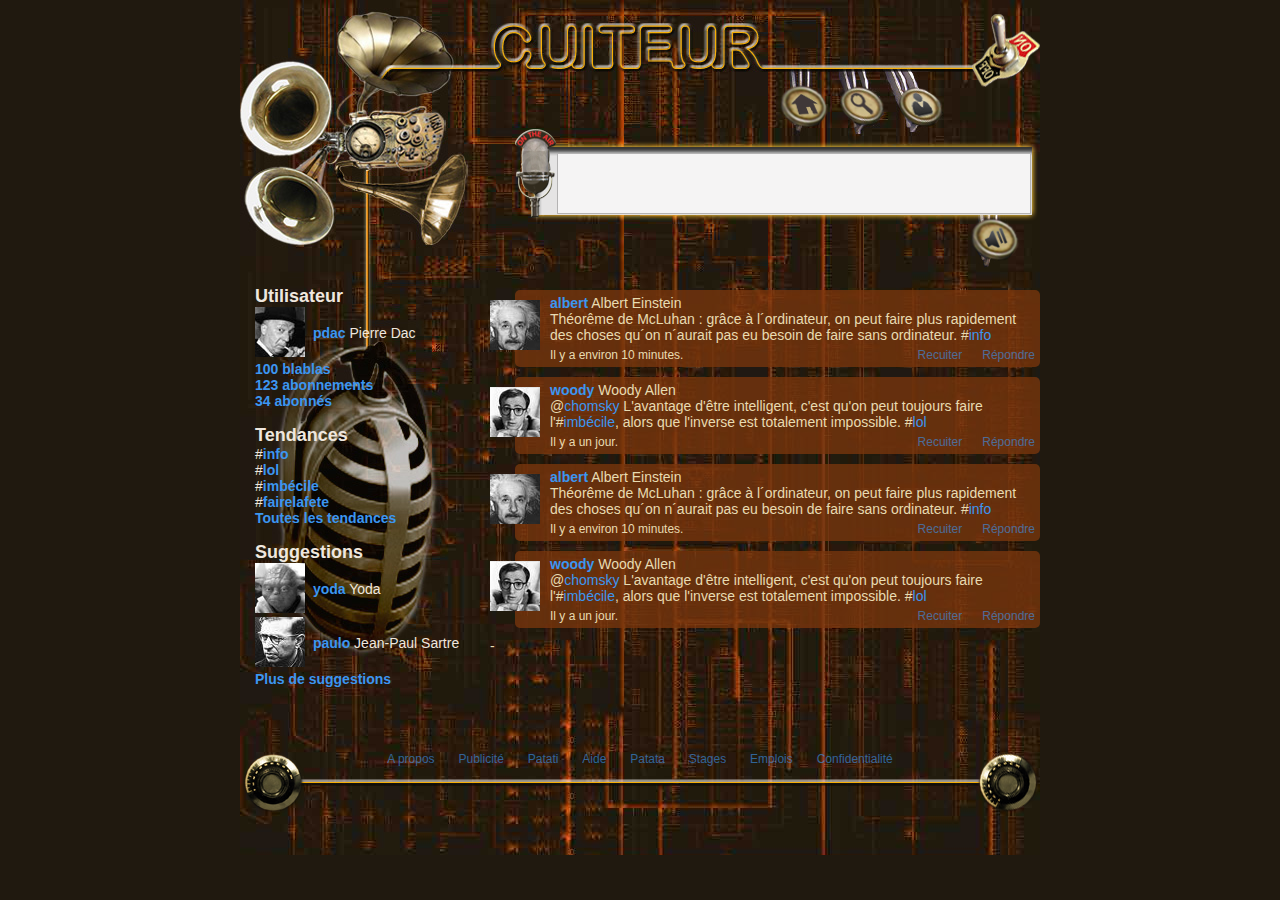
<file: html/cuiteur.html>
<!DOCTYPE html>
<html lang="fr">
<head>
    <meta charset="utf-8">
    <title>Cuiteur</title>
    <link rel="stylesheet" href="../styles/cuiteur.css" type="text/css">
    <link rel="shortcut icon" href="../images/favicon.ico" type="image/x-icon">
</head>

<body>
<div id="bcContenu">
    <header>
        <a href="./deconnexion.html" title="Se déconnecter de cuiteur"></a>
        <a href="../index.php" title="Ma page d'accueil"></a>
        <a href="../index.html" title="Rechercher des personnes à suivre"></a>
        <a href="../index.html" title="Modifier mes informations personnelles"></a> 

        <form action="../index.html" method="POST">
            <textarea name="txtMessage"></textarea>
            <input type="submit" name="btnPublier" value="" title="Publier mon message">
        </form>
    </header>
    
    <aside>
        <h3>Utilisateur</h3>
        <ul>
            <li>
                <img src="../images/pdac.jpg" alt="photo de l'utilisateur">
                <a href="../index.html" title="Voir mes infos">pdac</a> Pierre Dac
            </li>
            <li><a href="../index.html" title="Voir la liste de mes messages">100 blablas</a></li>
            <li><a href="../index.html" title="Voir les personnes que je suis">123 abonnements</a></li>
            <li><a href="../index.html" title="Voir les personnes qui me suivent">34 abonnés</a></li>                    
        </ul>
        <h3>Tendances</h3>
        <ul>
            <li>#<a href="../index.html" title="Voir les blablas contenant ce tag">info</a></li>
            <li>#<a href="../index.html" title="Voir les blablas contenant ce tag">lol</a></li>
            <li>#<a href="../index.html" title="Voir les blablas contenant ce tag">imbécile</a></li>
            <li>#<a href="../index.html" title="Voir les blablas contenant ce tag">fairelafete</a></li> 
            <li><a href="../index.html">Toutes les tendances</a><li>
        </ul>
        <h3>Suggestions</h3>            
        <ul>
            <li>
                <img src="../images/yoda.jpg" alt="photo de l'utilisateur">
                <a href="../index.html" title="Voir mes infos">yoda</a> Yoda
            </li>       
            <li>
                <img src="../images/paulo.jpg" alt="photo de l'utilisateur">
                <a href="../index.html" title="Voir mes infos">paulo</a> Jean-Paul Sartre
            </li>
            <li><a href="../index.html">Plus de suggestions</a></li>
        </ul>               
    </aside>
    <main>
        <ul>
                <li>
                    <img src="../images/albert.jpg" class="imgAuteur" alt="photo de l'auteur">
                    <a href="../index.html" title="Voir mes infos"><strong>albert</strong></a> Albert Einstein<br>
                    Théorême de McLuhan : grâce à l´ordinateur, on peut faire plus rapidement des choses qu´on n´aurait pas eu besoin de faire sans ordinateur. 
                    #<a href="../index.html" title="Voir les blablas contenant ce tag">info</a>
                    <p class="finMessage">Il y a environ 10 minutes. <a href="../index.html">Répondre</a> <a href="../index.html">Recuiter</a></p>                
                </li>
                <li>
                    <img src="../images/woody.jpg" class="imgAuteur" alt="photo de l'auteur">
                    <a href="../index.html" title="Voir mes infos"><strong>woody</strong></a> Woody Allen<br>
                    @<a href="../index.html" title="Voir mes infos">chomsky</a> L'avantage d'être intelligent, c'est qu'on peut toujours faire 
                    l'#<a href="../index.html" title="Voir les blablas contenant ce tag">imbécile</a>, alors que l'inverse est totalement impossible. 
                    #<a href="../index.html" title="Voir les blablas contenant ce tag">lol</a>
                    <p class="finMessage">Il y a un jour. <a href="../index.html">Répondre</a> <a href="../index.html">Recuiter</a></p>                
                </li>
                <li>
                    <img src="../images/albert.jpg" class="imgAuteur" alt="photo de l'auteur">
                    <a href="../index.html" title="Voir mes infos"><strong>albert</strong></a> Albert Einstein<br>
                    Théorême de McLuhan : grâce à l´ordinateur, on peut faire plus rapidement des choses qu´on n´aurait pas eu besoin de faire sans ordinateur. 
                    #<a href="../index.html" title="Voir les blablas contenant ce tag">info</a>
                    <p class="finMessage">Il y a environ 10 minutes. <a href="../index.html">Répondre</a> <a href="../index.html">Recuiter</a></p>                
                </li>
                <li>
                    <img src="../images/woody.jpg" class="imgAuteur" alt="photo de l'auteur">
                    <a href="../index.html" title="Voir mes infos"><strong>woody</strong></a> Woody Allen<br>
                    @<a href="../index.html" title="Voir mes infos">chomsky</a> L'avantage d'être intelligent, c'est qu'on peut toujours faire 
                    l'#<a href="../index.html" title="Voir les blablas contenant ce tag">imbécile</a>, alors que l'inverse est totalement impossible. 
                    #<a href="../index.html" title="Voir les blablas contenant ce tag">lol</a>
                    <p class="finMessage">Il y a un jour. <a href="../index.html">Répondre</a> <a href="../index.html">Recuiter</a></p>                
                </li>
                -
        </ul>
    </main>
    <footer>
        <a href="../index.html">A propos</a>
        <a href="../index.html">Publicité</a>
        <a href="../index.html">Patati</a>
        <a href="../index.html">Aide</a>
        <a href="../index.html">Patata</a>
        <a href="../index.html">Stages</a>
        <a href="../index.html">Emplois</a>
        <a href="../index.html">Confidentialité</a>
    </footer>
</div>             
</body>
</html>
</file>
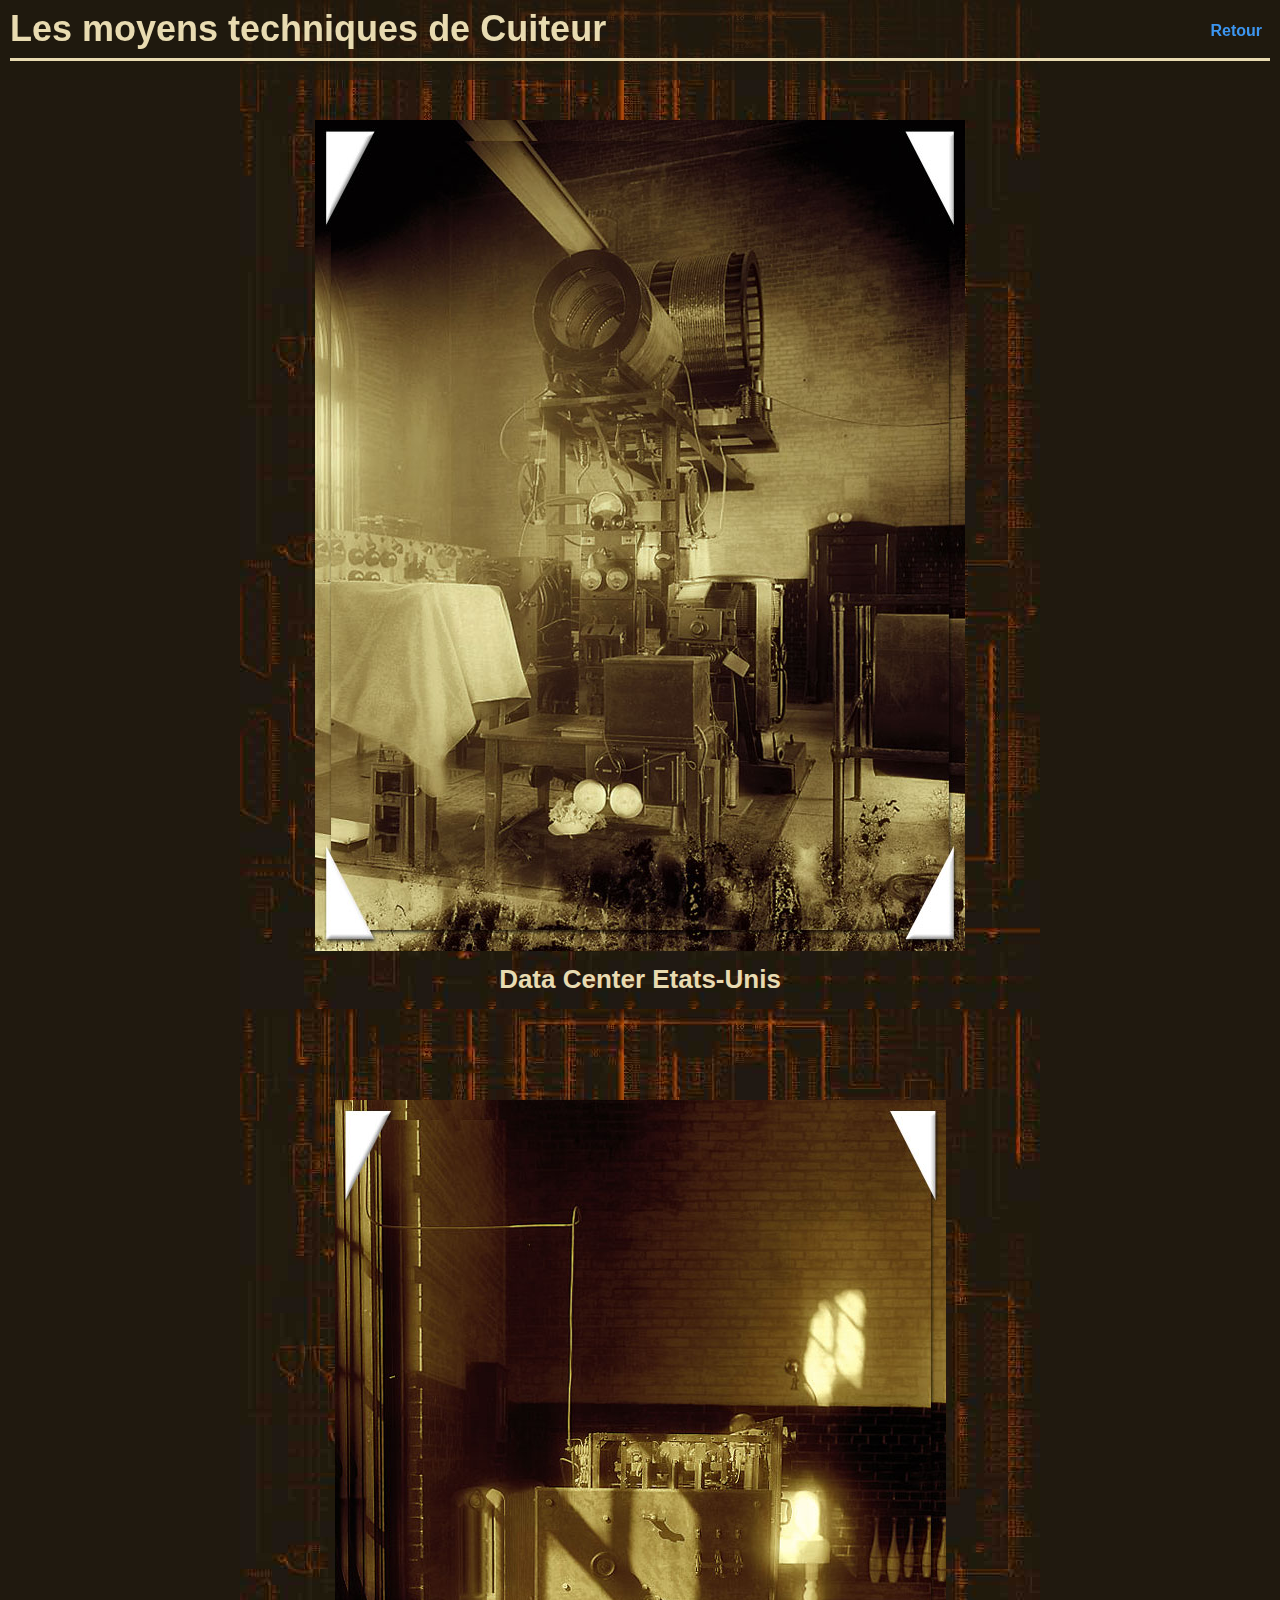
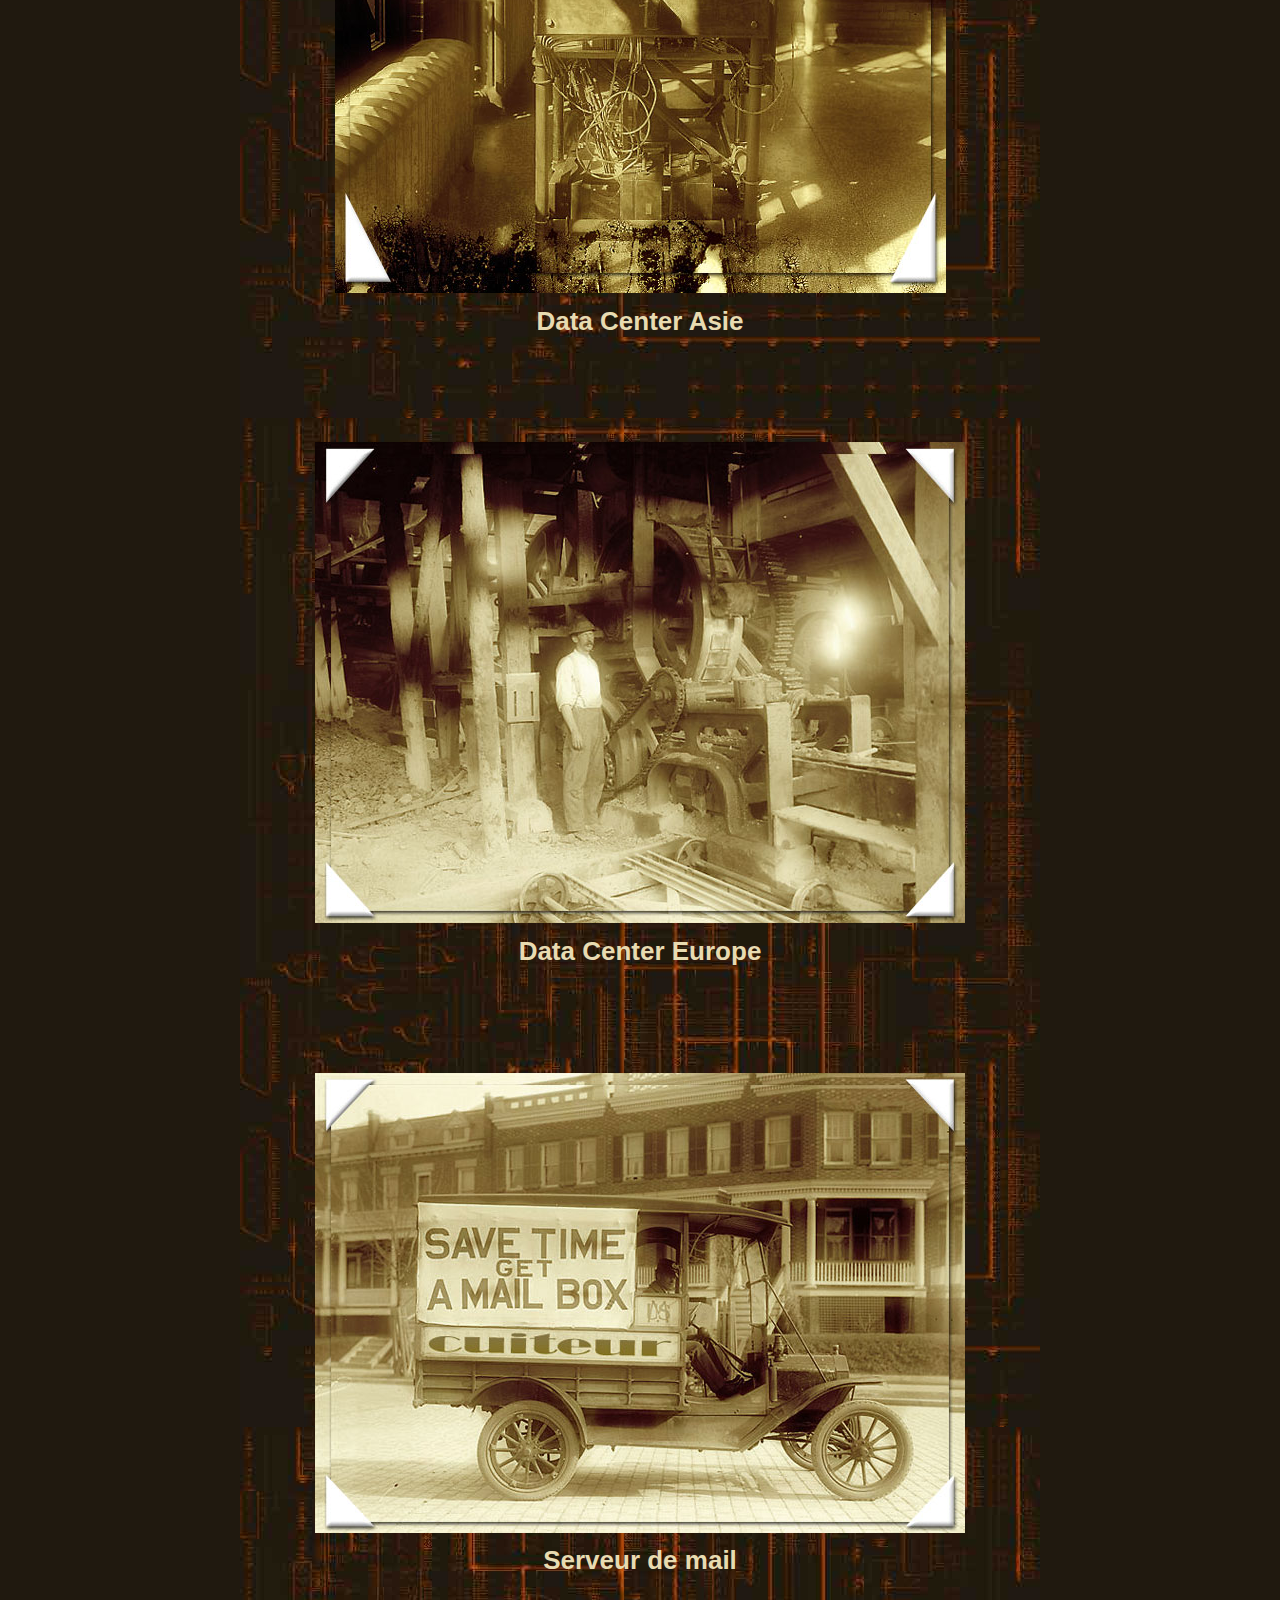
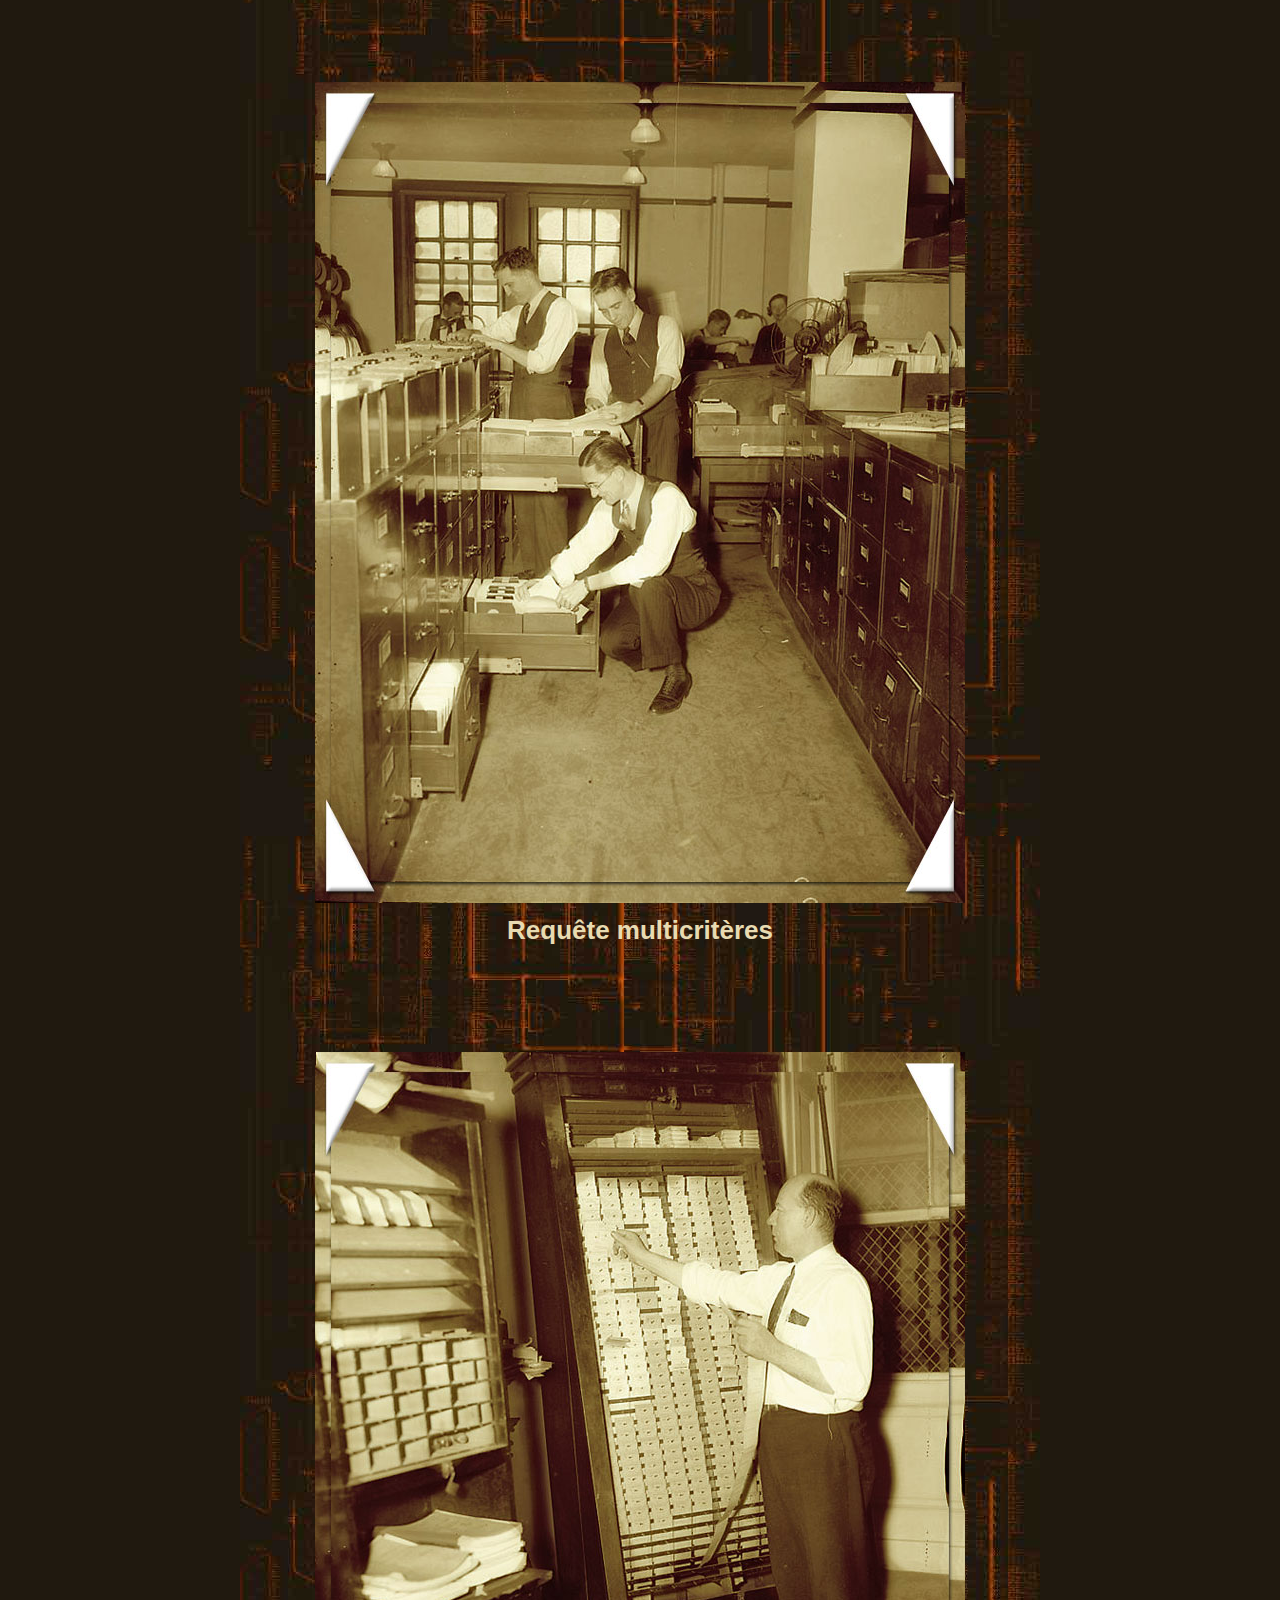
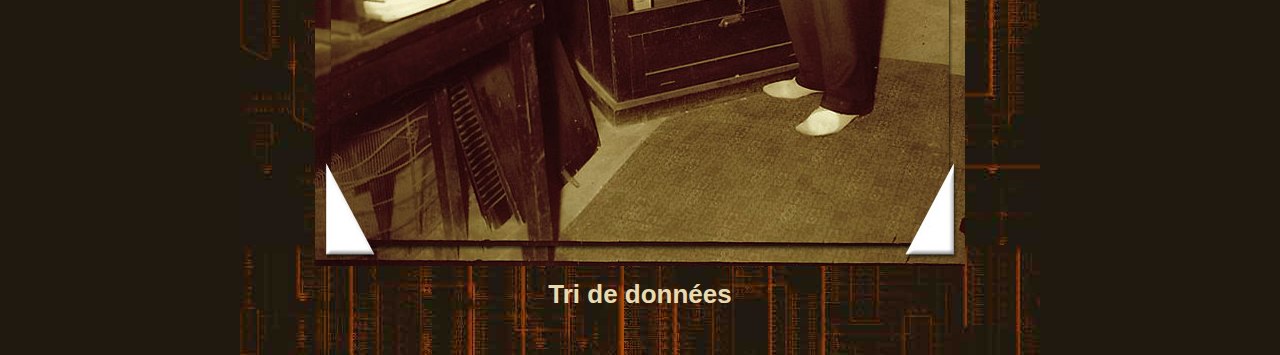
<file: html/moyens.html>
<!DOCTYPE html>
<html lang="fr">
<head>
    <meta charset="utf-8">
    <title>Cuiteur | Moyens techniques</title>
    <link rel="stylesheet" href="../styles/presentation.css" type="text/css">
    <link rel="shortcut icon" href="../images/favicon.ico" type="image/x-icon">
</head>

<body>
    <header>
        <a href="presentation.html#retour">Retour</a>
        <h1>Les moyens techniques de Cuiteur</h1>
    </header>

    <main class="moyens">
        <a id="serveur3"></a> 
        <img src="../images/photos/serveur3_grande.jpg" width="650" height="831" alt="Data Center">
        <h2>Data Center Etats-Unis</h2>

        <a id="serveur4"></a>
        <img src="../images/photos/serveur4_grande.jpg" width="611" height="793" alt="Data Center">
        <h2>Data Center Asie</h2>

        <a id="serveur2"></a>
        <img src="../images/photos/serveur2_grande.jpg" width="650" height="481" alt="Data Center">
        <h2>Data Center Europe</h2>

        <a id="mail"></a>
        <img src="../images/photos/mail_grande.jpg" width="650" height="460" alt="serveur de mail">
        <h2>Serveur de mail</h2>

        <a id="bd1"></a>
        <img src="../images/photos/bd1_grande.jpg" width="650" height="821" alt="base de données">
        <h2>Requête multicritères</h2>

        <a id="bd2"></a> 
        <img src="../images/photos/bd2_grande.jpg" width="650" height="814" alt="base de données">
        <h2>Tri de données</h2>

    </main>
</body>
</html>
</file>
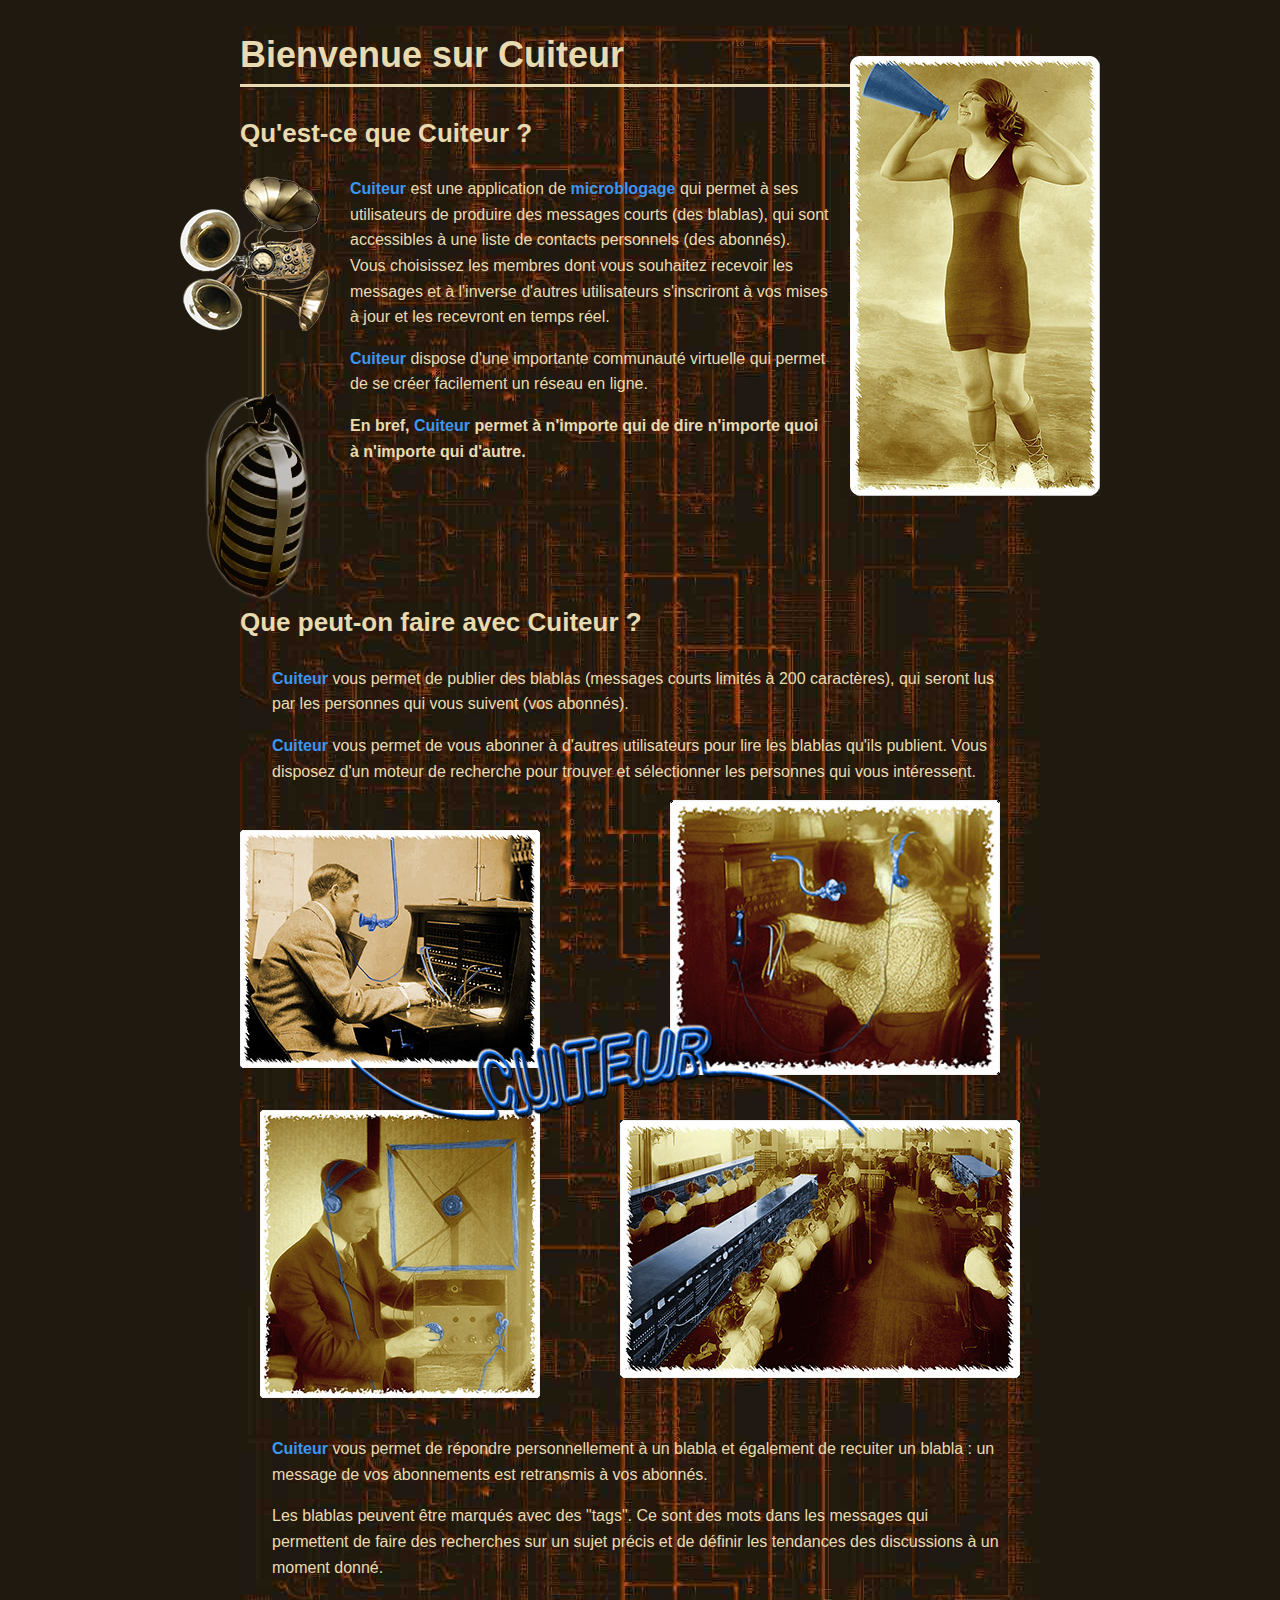
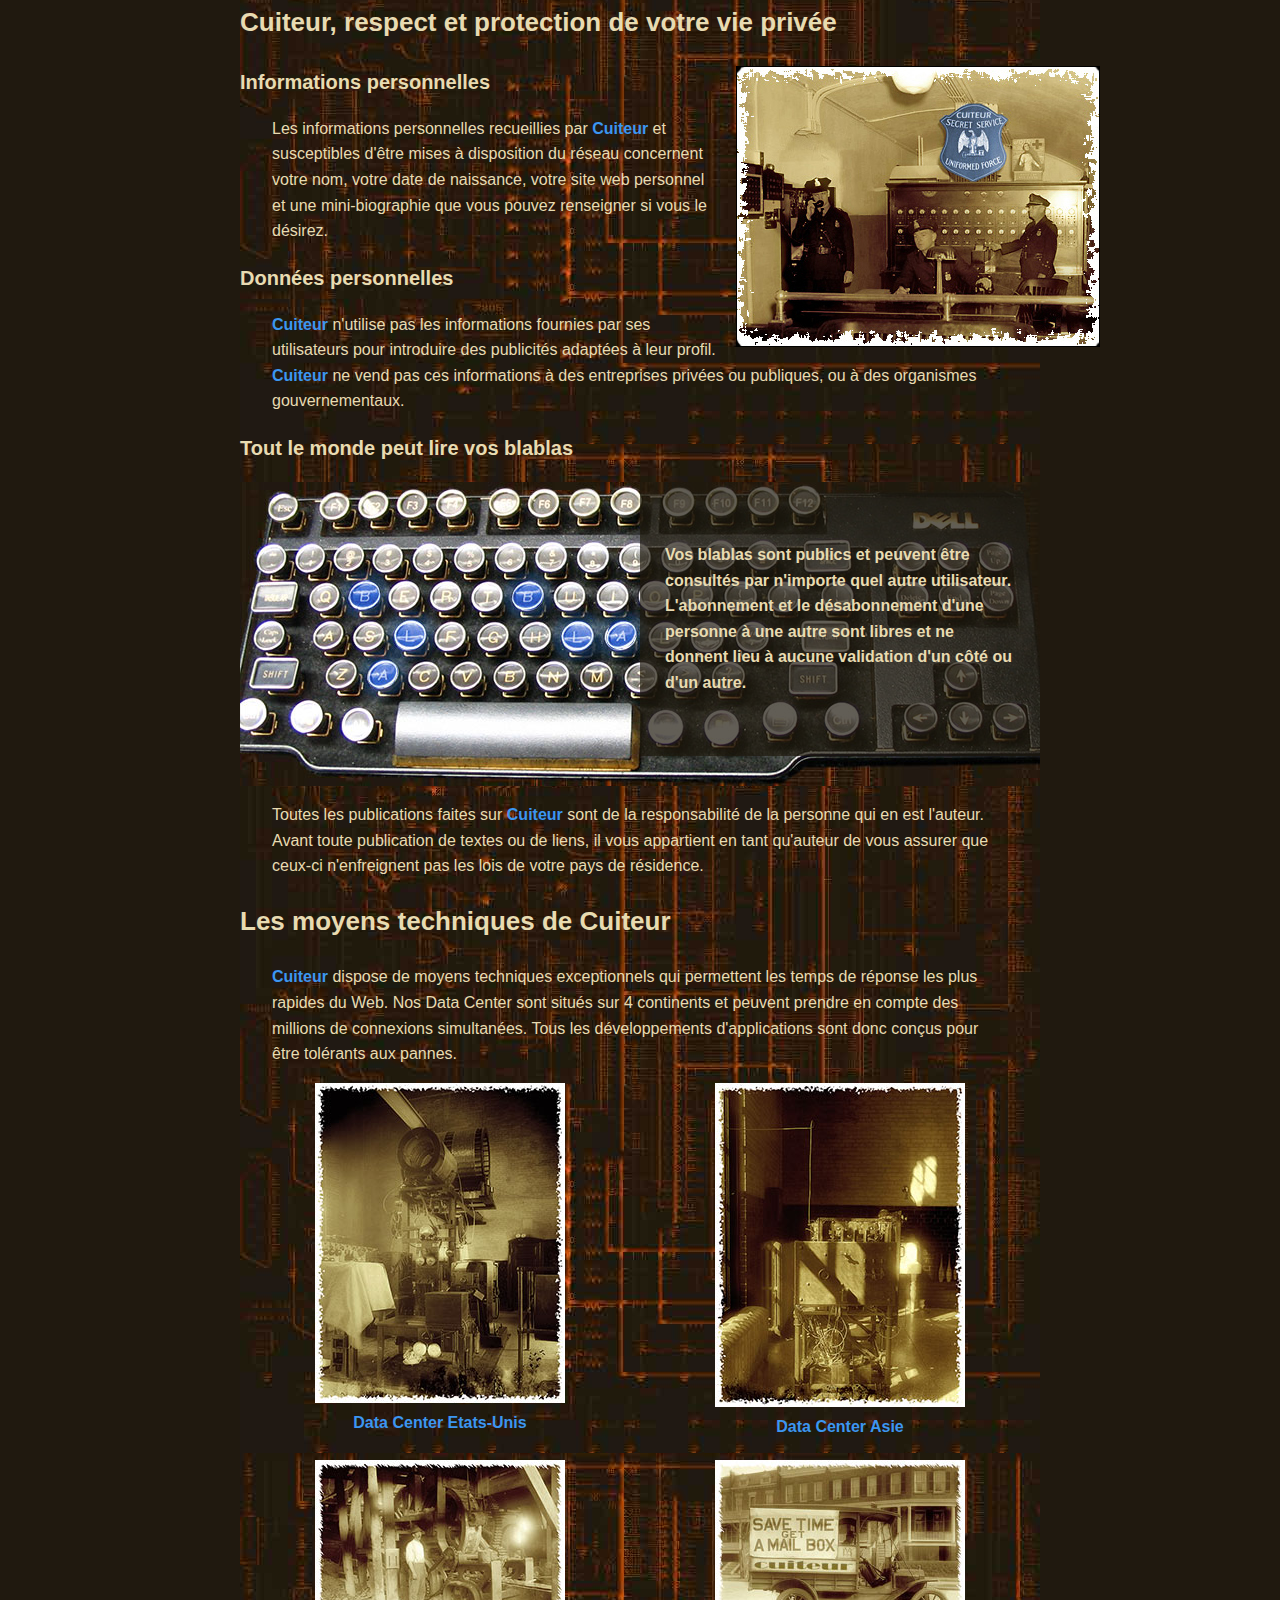
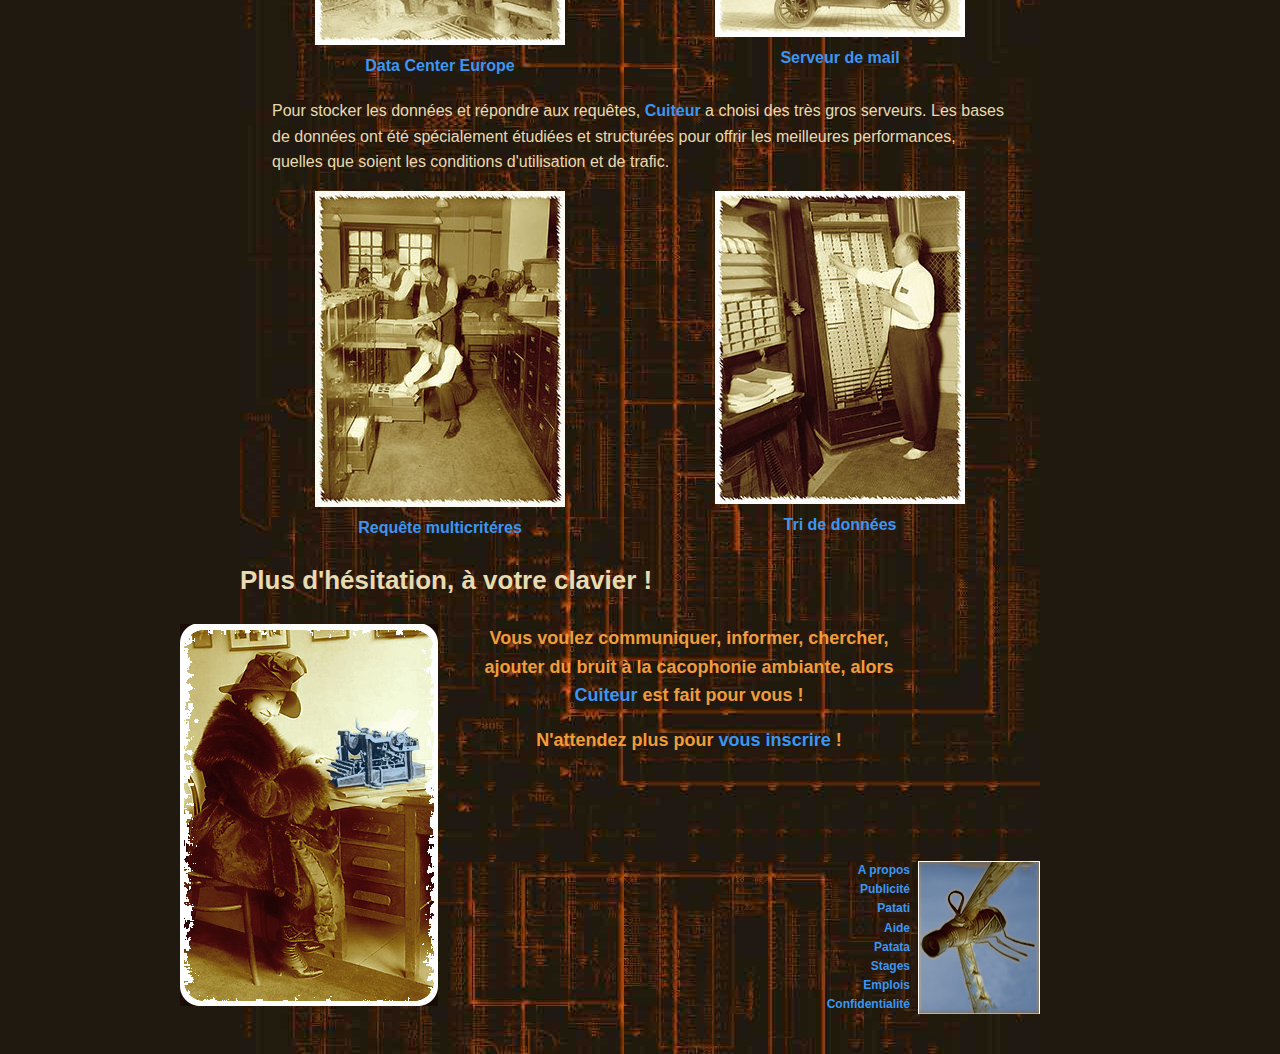
<file: html/presentation.html>
<!DOCTYPE html>
<html lang="fr">
<head>
    <meta charset="utf-8">
    <title>Cuiteur | Présentation</title>
    <link rel="stylesheet" href="../styles/presentation.css" type="text/css">
    <link rel="shortcut icon" href="../images/favicon.ico" type="image/x-icon">
</head>

<body>
<main>
    <img src="../images/photos/megaphone.jpg" alt="megaphone" class="photoDroite" id="megaphone">
     
    <h1>Bienvenue sur Cuiteur</h1>

    <!-- ============================== -->
    <!--        PARTIE UN               -->
    <!-- ============================== -->

    <h2>Qu'est-ce que Cuiteur ?</h2>
    
    <img src="../images/photos/cuiteurophone.png" alt="cuiteurophone" width="150" height="426" class="photoGauche">
    
    <p>
        <a href="../php/inscription.php">Cuiteur</a> est une application de 
        <a href="http://fr.wikipedia.org/wiki/Microblog" target="_blank">microblogage</a>
        qui permet à ses utilisateurs de produire des messages courts (des blablas), 
        qui sont accessibles à une liste de contacts personnels (des abonnés). Vous choisissez les membres dont vous souhaitez 
        recevoir les messages et à l'inverse d'autres utilisateurs s'inscriront à vos mises à jour et les recevront en temps réel.
    </p>

    <p>
        <a href="../php/inscription.php">Cuiteur</a> dispose d'une importante communauté virtuelle qui permet de se créer 
        facilement un réseau en ligne.
    </p>

    <p>
        <strong>
            En bref, <a href="../php/inscription.php">Cuiteur</a> permet à n'importe qui de dire n'importe quoi à n'importe qui d'autre.
        </strong>
    </p>

    <!-- ============================== -->
    <!--        PARTIE DEUX             -->
    <!-- ============================== -->

    <h2 class="clear">Que peut-on faire avec Cuiteur ?</h2>

    <p>
       <a href="../php/inscription.php">Cuiteur</a> vous permet de publier des blablas (messages courts limités à 200 caractères), 
       qui seront lus par les personnes qui vous suivent (vos abonnés).
    </p>

    <p>
        <a href="../php/inscription.php">Cuiteur</a> vous permet de vous abonner à d'autres utilisateurs pour lire les blablas 
        qu'ils publient. Vous disposez d'un moteur de recherche pour trouver et sélectionner les personnes qui vous intéressent.
    </p>
    
    <div id="bcSchema">
        <img src="../images/photos/telephone1.jpg" alt="téléphone">
        <img src="../images/photos/telephone3.jpg" alt="téléphone">
        <img src="../images/photos/radio.jpg" alt="radio">
        <img src="../images/photos/telephone4.jpg" alt="téléphone">
        <img src="../images/photos/cuiteur.png" alt="cuiteur">
    </div>

    <p>
       <a href="../php/inscription.php">Cuiteur</a> vous permet de répondre personnellement à un blabla et également de recuiter 
       un blabla : un message de vos abonnements est retransmis à vos abonnés.
    </p>

    <p>
        Les blablas peuvent être marqués avec des "tags". Ce sont des mots dans les messages qui permettent de faire des recherches 
        sur un sujet précis et de définir les tendances des discussions à un moment donné.
    </p>

    <!-- ============================== -->
    <!--        PARTIE TROIS            -->
    <!-- ============================== -->

    <h2>Cuiteur, respect et protection de votre vie privée</h2>
    
    <img src="../images/photos/securite.jpg" width="364" height="281" alt="securite" class="photoDroite">

    <h3>Informations personnelles</h3>

    <p>
        Les informations personnelles recueillies par <a href="../php/inscription.php">Cuiteur</a> et susceptibles d'être mises à disposition
        du réseau concernent votre nom, votre date de naissance, votre site web personnel et une mini-biographie que vous pouvez renseigner 
        si vous le désirez.
    </p>

    <h3>Données personnelles</h3>

    <p>
        <a href="../php/inscription.php">Cuiteur</a> n'utilise pas les informations fournies par ses utilisateurs pour introduire des 
        publicités adaptées à leur profil. <a href="../php/inscription.php">Cuiteur</a> ne vend pas ces informations à des entreprises 
        privées ou publiques, ou à des organismes gouvernementaux.
    </p>
    
    <h3>Tout le monde peut lire vos blablas</h3>
    
    <div id="bcBlablas">
        <p>
            Vos blablas sont publics et peuvent être consultés par n'importe quel autre utilisateur. L'abonnement et le désabonnement 
            d'une personne à une autre sont libres et ne donnent lieu à aucune validation d'un côté ou d'un autre.
        </p>
    </div>
    
    <p>
        Toutes les publications faites sur <a href="../php/inscription.php">Cuiteur</a> sont de la responsabilité de la personne 
        qui en est l'auteur. Avant toute publication de textes ou de liens, il vous appartient en tant qu'auteur de vous assurer 
        que ceux-ci n'enfreignent pas les lois de votre pays de résidence.
    </p>

    <!-- ============================== -->
    <!--        PARTIE QUATRE           -->
    <!-- ============================== -->
    <h2>Les moyens techniques de Cuiteur</h2>

    <p>
        <a href="../php/inscription.php">Cuiteur</a> dispose de moyens techniques exceptionnels qui permettent les temps de réponse 
        les plus rapides du Web. Nos Data Center sont situés sur 4 continents et peuvent prendre en compte des millions de connexions
        simultanées. Tous les développements d'applications sont donc conçus pour être tolérants aux pannes.
    </p>

    <a id="retour" href="moyens.html#serveur3" class="technique"> 
        <img src="../images/photos/serveur3.jpg" width="250" height="320" alt="Data Center">
        Data Center Etats-Unis
    </a>
    <a href="moyens.html#serveur4" class="technique">
        <img src="../images/photos/serveur4.jpg" width="250" height="324" alt="Data Center">
        Data Center Asie
    </a>
    <a href="moyens.html#serveur2" class="technique">
        <img src="../images/photos/serveur2.jpg" width="250" height="185" alt="Data Center">
        Data Center Europe
    </a>
    <a href="moyens.html#mail" class="technique"> 
        <img src="../images/photos/mail.jpg" width="250" height="177" alt="serveur de mail">
        Serveur de mail
    </a>

    <p class="clear">
        Pour stocker les données et répondre aux requêtes, <a href="../php/inscription.php">Cuiteur</a> a choisi des très gros 
        serveurs. Les bases de données ont été spécialement étudiées et structurées pour offrir les meilleures performances, quelles 
        que soient les conditions d'utilisation et de trafic.
    </p>

    <a href="moyens.html#bd1" class="technique"> 
        <img src="../images/photos/bd1.jpg" width="250" height="316" 
        alt="Requête multicritéres"> Requête multicritéres
    </a>
    <a href="moyens.html#bd2" class="technique">
        <img src="../images/photos/bd2.jpg" width="250" height="313" alt="base de données">
        Tri de données
    </a>


    <!-- ============================== -->
    <!--        PARTIE CINQ             -->
    <!-- ============================== -->

    <h2 class="clear">Plus d'hésitation, à votre clavier !</h2>
    
    <img src="../images/photos/dactylo.jpg" width="258" height="382" alt="dactylo" class="photoGauche">

    <p class="fort">
        Vous voulez communiquer, informer, chercher, ajouter du bruit à la cacophonie ambiante, alors
        <a href="../php/inscription.php">Cuiteur</a> est fait pour vous !
    </p>

    <p class="fort">
        N'attendez plus pour <a href="../php/inscription.php">vous inscrire</a> !
    </p>

    <ul>
        <li><a href="#">A propos</a></li>
        <li><a href="#">Publicité</a></li>
        <li><a href="#">Patati</a></li>
        <li><a href="#">Aide</a></li>
        <li><a href="#">Patata</a></li>
        <li><a href="#">Stages</a></li>
        <li><a href="#">Emplois</a></li>
        <li><a href="#">Confidentialité</a></li>
    </ul>
    
    <p class="clear"></p>
</main>
</body>
</html>
</file>
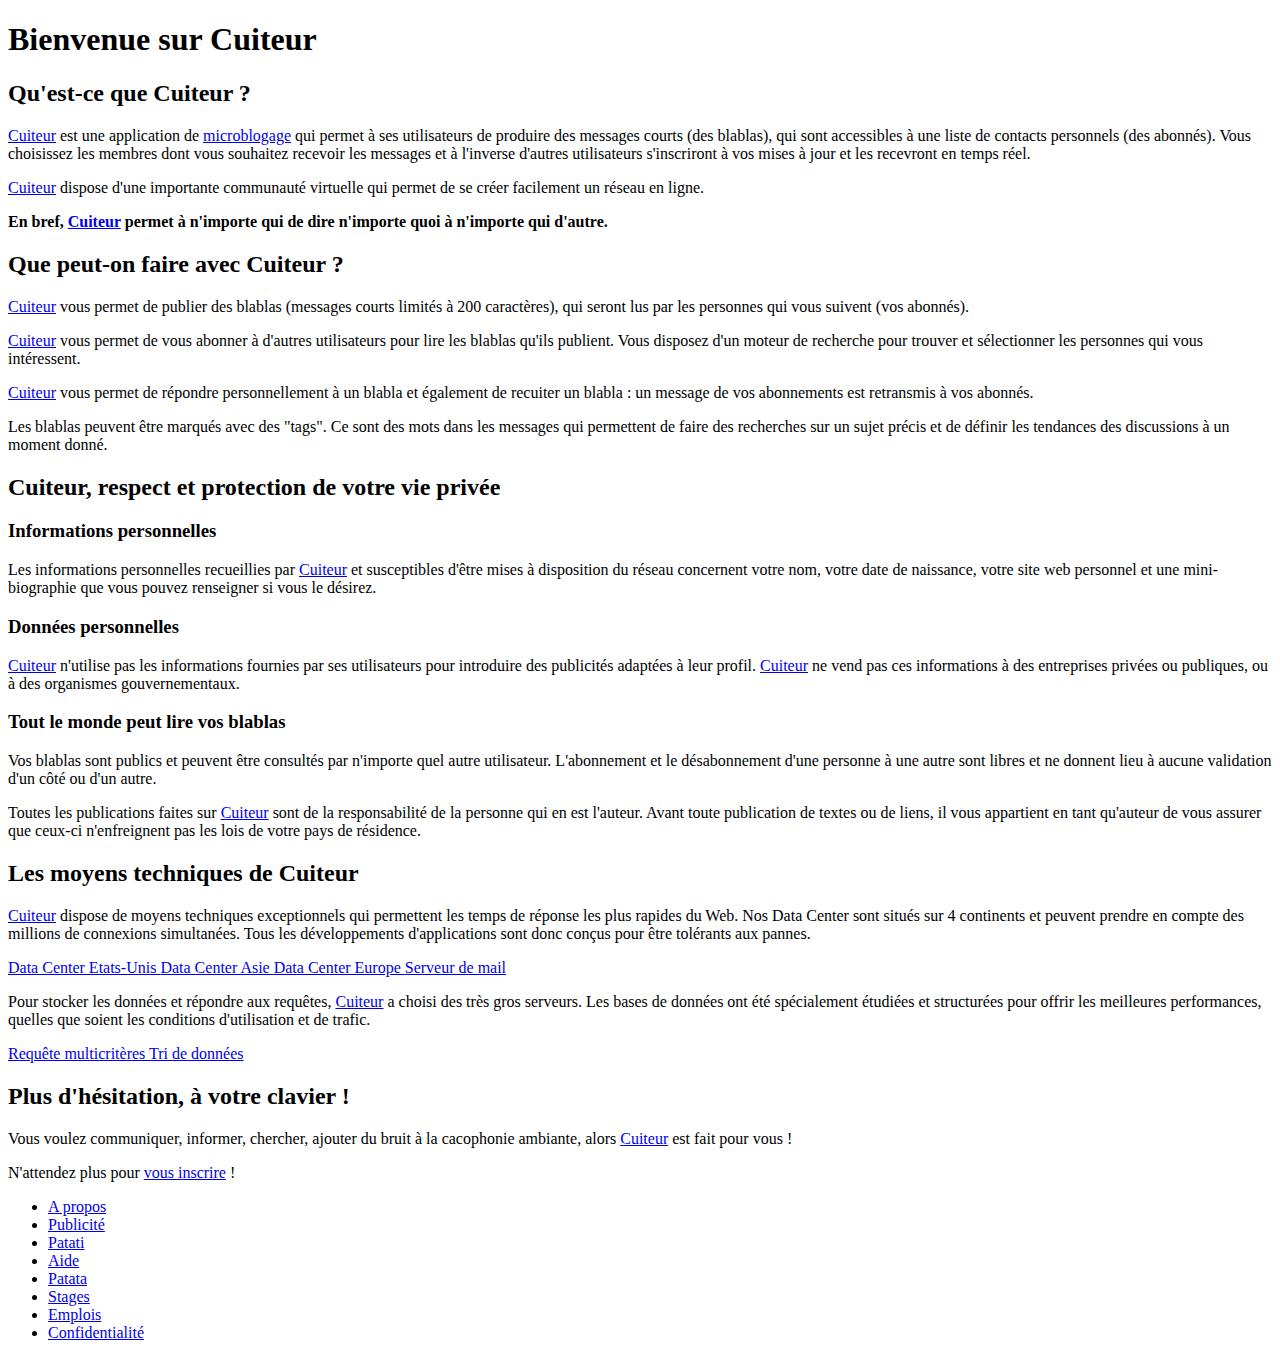
<file: html/presentation_1.html>
<!DOCTYPE html>
<html lang="fr">
<head>
    <meta charset="utf-8">
    <title>Cuiteur | Présentation</title>
</head>

<body>
    <h1>Bienvenue sur Cuiteur</h1>

    <!-- ============================== -->
    <!--        PARTIE UN               -->
    <!-- ============================== -->

    <h2>Qu'est-ce que Cuiteur ?</h2>

    <p>
        <a href="../php/inscription.php">Cuiteur</a> est une application de 
        <a href="http://fr.wikipedia.org/wiki/Microblog" target="_blank">microblogage</a>
        qui permet à ses utilisateurs de produire des messages courts (des blablas), 
        qui sont accessibles à une liste de contacts personnels (des abonnés). Vous choisissez les membres dont vous souhaitez 
        recevoir les messages et à l'inverse d'autres utilisateurs s'inscriront à vos mises à jour et les recevront en temps réel.
    </p>

    <p>
        <a href="../php/inscription.php">Cuiteur</a> dispose d'une importante communauté virtuelle qui permet de se créer 
        facilement un réseau en ligne.
    </p>

    <p>
        <strong>
            En bref, <a href="../php/inscription.php">Cuiteur</a> permet à n'importe qui de dire n'importe quoi à n'importe qui d'autre.
        </strong>
    </p>

    <!-- ============================== -->
    <!--        PARTIE DEUX             -->
    <!-- ============================== -->

    <h2>Que peut-on faire avec Cuiteur ?</h2>

    <p>
       <a href="../php/inscription.php">Cuiteur</a> vous permet de publier des blablas (messages courts limités à 200 caractères), 
       qui seront lus par les personnes qui vous suivent (vos abonnés).
    </p>

    <p>
        <a href="../php/inscription.php">Cuiteur</a> vous permet de vous abonner à d'autres utilisateurs pour lire les blablas 
        qu'ils publient. Vous disposez d'un moteur de recherche pour trouver et sélectionner les personnes qui vous intéressent.
    </p>

    <p>
       <a href="../php/inscription.php">Cuiteur</a> vous permet de répondre personnellement à un blabla et également de recuiter 
       un blabla : un message de vos abonnements est retransmis à vos abonnés.
    </p>

    <p>
        Les blablas peuvent être marqués avec des "tags". Ce sont des mots dans les messages qui permettent de faire des recherches 
        sur un sujet précis et de définir les tendances des discussions à un moment donné.
    </p>

    <!-- ============================== -->
    <!--        PARTIE TROIS            -->
    <!-- ============================== -->

    <h2>Cuiteur, respect et protection de votre vie privée</h2>

    <h3>Informations personnelles</h3>

    <p>
        Les informations personnelles recueillies par <a href="../php/inscription.php">Cuiteur</a> et susceptibles d'être mises à disposition
        du réseau concernent votre nom, votre date de naissance, votre site web personnel et une mini-biographie que vous pouvez renseigner 
        si vous le désirez.
    </p>

    <h3>Données personnelles</h3>

    <p>
        <a href="../php/inscription.php">Cuiteur</a> n'utilise pas les informations fournies par ses	utilisateurs pour introduire des 
        publicités adaptées à leur profil. <a href="../php/inscription.php">Cuiteur</a> ne vend pas ces informations à des entreprises 
        privées ou publiques, ou à des organismes gouvernementaux.
    </p>

    <h3>Tout le monde peut lire vos blablas</h3>

    <p>
        Vos blablas sont publics et peuvent être consultés par n'importe quel autre utilisateur. L'abonnement et le désabonnement 
        d'une personne à une autre sont libres et ne donnent lieu à aucune validation d'un côté ou d'un autre.
    </p>

    <p>
        Toutes les publications faites sur <a href="../php/inscription.php">Cuiteur</a> sont de la responsabilité de la personne 
        qui en est l'auteur. Avant toute publication de textes ou de liens, il vous appartient en tant qu'auteur de vous assurer 
        que ceux-ci n'enfreignent pas les lois de votre pays de résidence.
    </p>

    <!-- ============================== -->
    <!--        PARTIE QUATRE           -->
    <!-- ============================== -->
    <h2>Les moyens techniques de Cuiteur</h2>

    <p>
        <a href="../php/inscription.php">Cuiteur</a> dispose de moyens techniques exceptionnels qui permettent les temps de réponse 
        les plus rapides du Web. Nos Data Center sont situés sur 4 continents et peuvent prendre en compte des millions de connexions
        simultanées. Tous les développements d'applications sont donc conçus pour être tolérants aux pannes.
    </p>

    <a href="moyens.html"> Data Center Etats-Unis </a>
    <a href="moyens.html"> Data Center Asie </a>
    <a href="moyens.html"> Data Center Europe </a>
    <a href="moyens.html"> Serveur de mail </a>

    <p>
        Pour stocker les données et répondre aux requêtes, <a href="../php/inscription.php">Cuiteur</a> a choisi des très gros 
        serveurs. Les bases de données ont été spécialement étudiées et structurées pour offrir les meilleures performances, quelles 
        que soient les conditions d'utilisation et de trafic.
    </p>

    <a href="moyens.html"> Requête multicritères </a>
    <a href="moyens.html"> Tri de données </a>


    <!-- ============================== -->
    <!--        PARTIE CINQ             -->
    <!-- ============================== -->

    <h2>Plus d'hésitation, à votre clavier !</h2>

    <p>
        Vous voulez communiquer, informer, chercher, ajouter du bruit à la cacophonie ambiante, alors
        <a href="../php/inscription.php">Cuiteur</a> est fait pour vous !
    </p>

    <p>
        N'attendez plus pour <a href="../php/inscription.php">vous inscrire</a> !
    </p>

    <ul>
        <li><a href="#">A propos</a></li>
        <li><a href="#">Publicité</a></li>
        <li><a href="#">Patati</a></li>
        <li><a href="#">Aide</a></li>
        <li><a href="#">Patata</a></li>
        <li><a href="#">Stages</a></li>
        <li><a href="#">Emplois</a></li>
        <li><a href="#">Confidentialité</a></li>
    </ul>
</body>
</html>
</file>
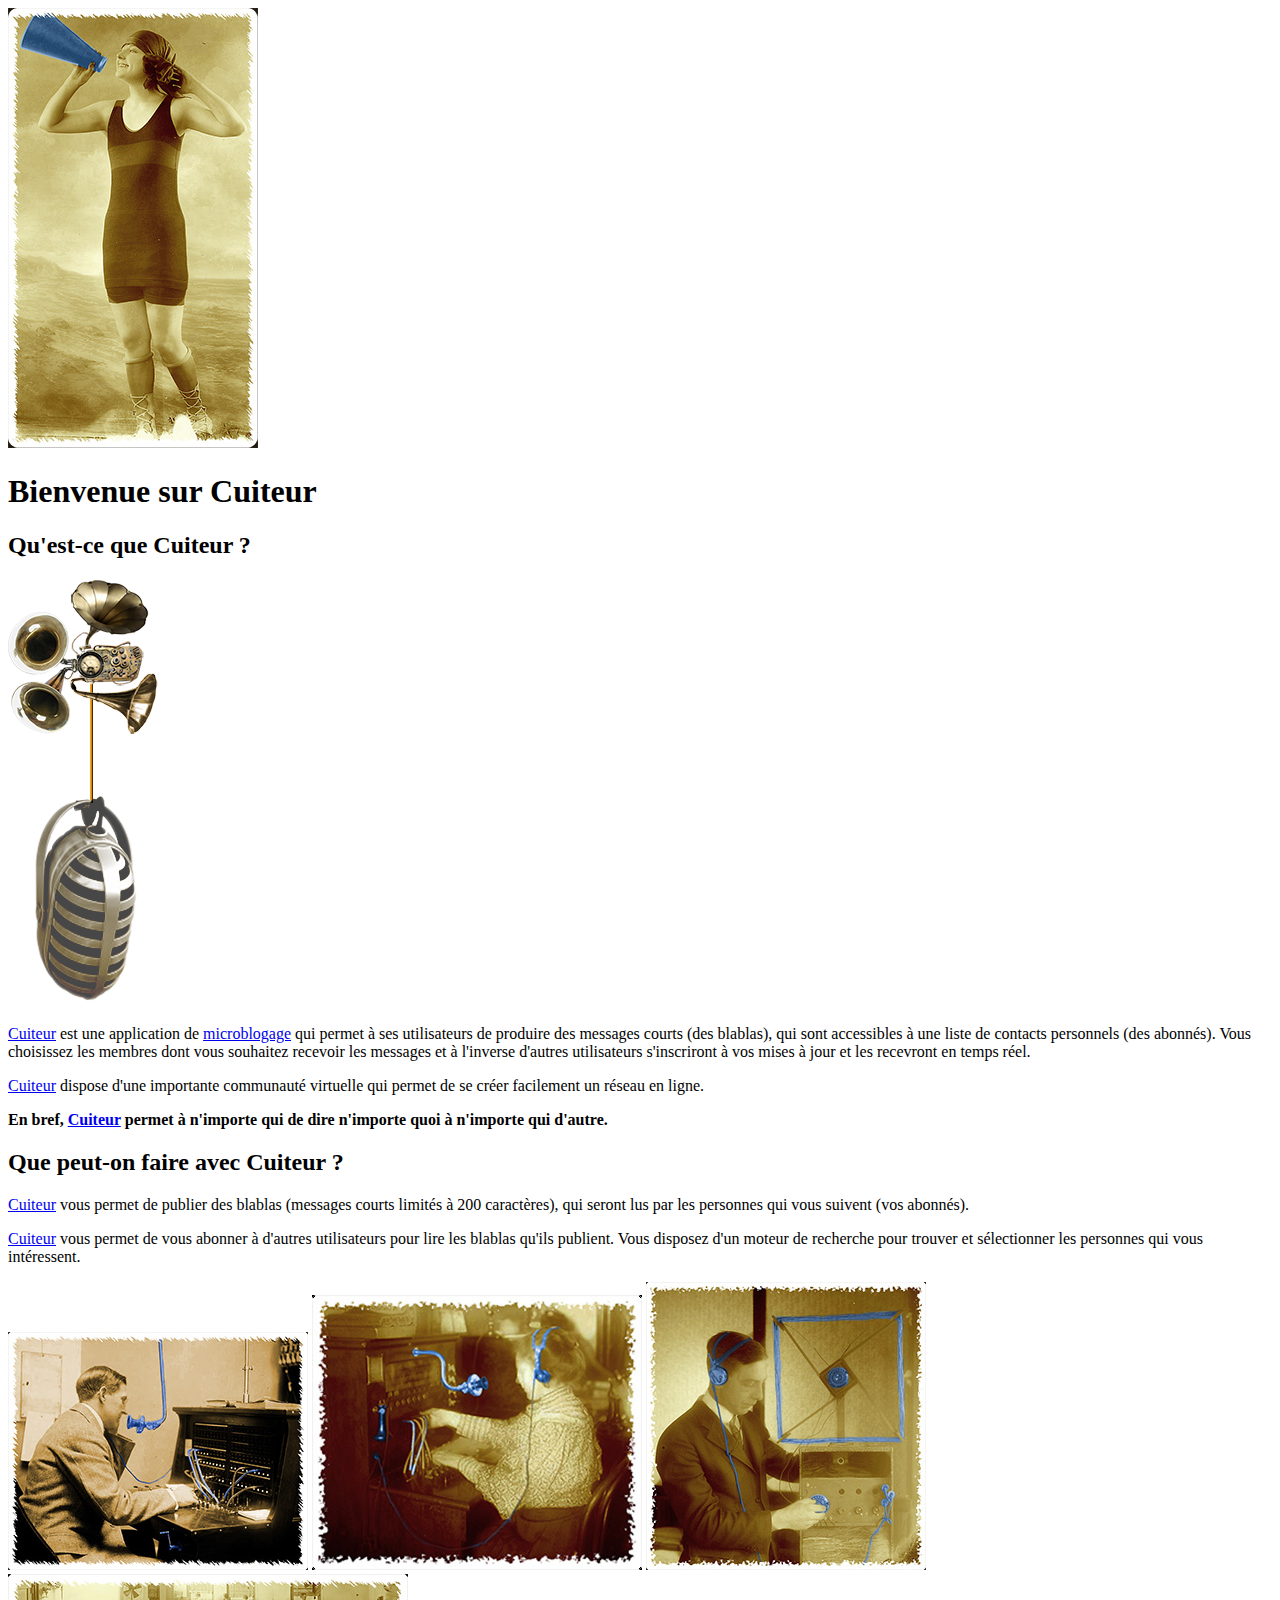
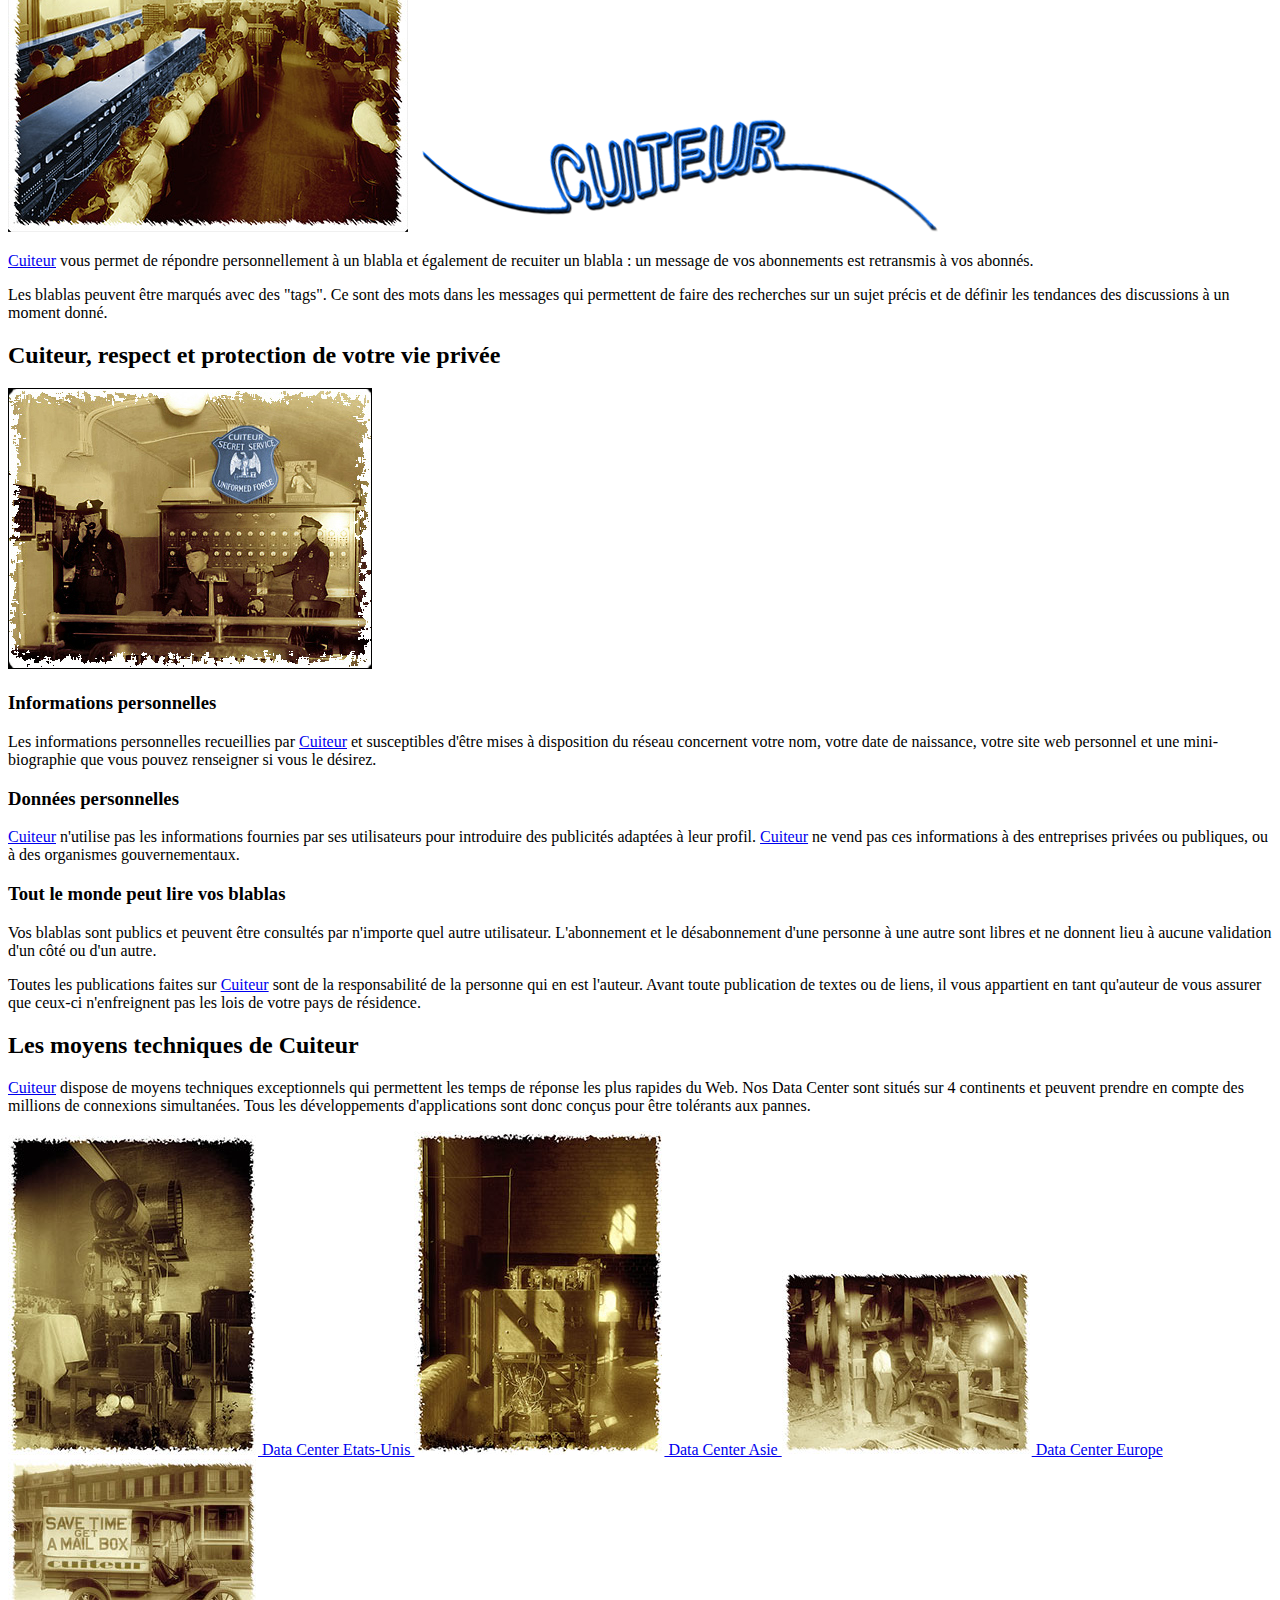
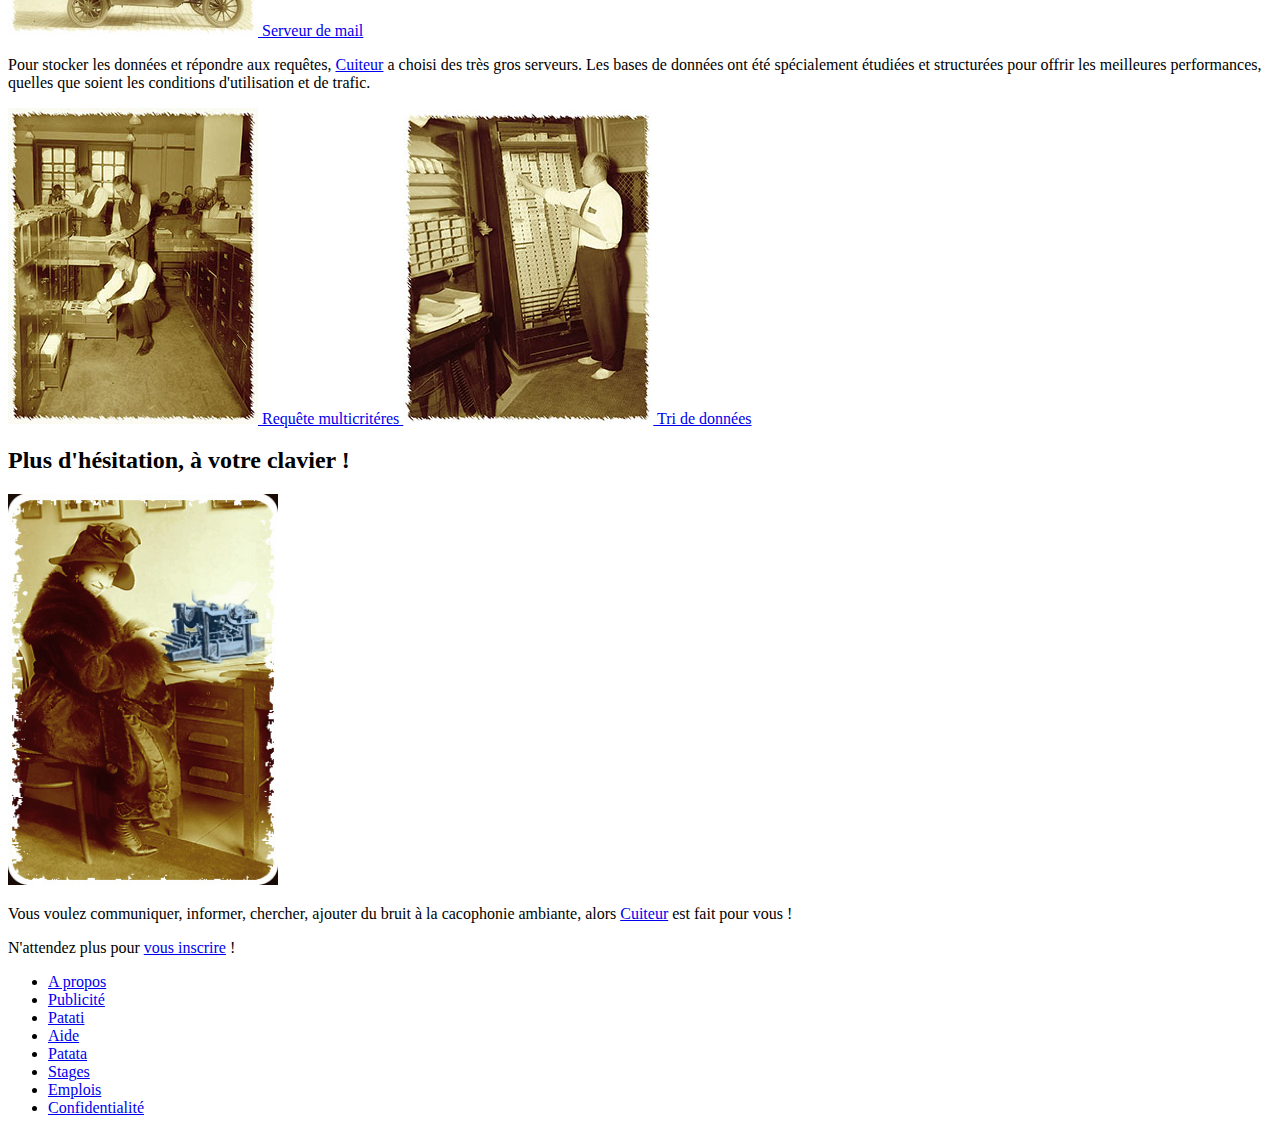
<file: html/presentation_2.html>
<!DOCTYPE html>
<html lang="fr">
<head>
    <meta charset="utf-8">
    <title>Cuiteur | Présentation</title>
</head>

<body>
    <img src="../images/photos/megaphone.jpg" alt="megaphone" width="250" height="440">
     
    <h1>Bienvenue sur Cuiteur</h1>

    <!-- ============================== -->
    <!--        PARTIE UN               -->
    <!-- ============================== -->

    <h2>Qu'est-ce que Cuiteur ?</h2>
    
    <img src="../images/photos/cuiteurophone.png" alt="cuiteurophone" width="150" height="426">
    
    <p>
        <a href="../php/inscription.php">Cuiteur</a> est une application de 
        <a href="http://fr.wikipedia.org/wiki/Microblog" target="_blank">microblogage</a>
        qui permet à ses utilisateurs de produire des messages courts (des blablas), 
        qui sont accessibles à une liste de contacts personnels (des abonnés). Vous choisissez les membres dont vous souhaitez 
        recevoir les messages et à l'inverse d'autres utilisateurs s'inscriront à vos mises à jour et les recevront en temps réel.
    </p>

    <p>
        <a href="../php/inscription.php">Cuiteur</a> dispose d'une importante communauté virtuelle qui permet de se créer 
        facilement un réseau en ligne.
    </p>

    <p>
        <strong>
            En bref, <a href="../php/inscription.php">Cuiteur</a> permet à n'importe qui de dire n'importe quoi à n'importe qui d'autre.
        </strong>
    </p>

    <!-- ============================== -->
    <!--        PARTIE DEUX             -->
    <!-- ============================== -->

    <h2>Que peut-on faire avec Cuiteur ?</h2>

    <p>
       <a href="../php/inscription.php">Cuiteur</a> vous permet de publier des blablas (messages courts limités à 200 caractères), 
       qui seront lus par les personnes qui vous suivent (vos abonnés).
    </p>

    <p>
        <a href="../php/inscription.php">Cuiteur</a> vous permet de vous abonner à d'autres utilisateurs pour lire les blablas 
        qu'ils publient. Vous disposez d'un moteur de recherche pour trouver et sélectionner les personnes qui vous intéressent.
    </p>
    
    <img src="../images/photos/telephone1.jpg" alt="téléphone" width="300" height="238">
    <img src="../images/photos/telephone3.jpg" alt="téléphone" width="330" height="275">
    <img src="../images/photos/radio.jpg" alt="radio" width="280" height="288">
    <img src="../images/photos/telephone4.jpg" alt="téléphone" width="400" height="258">
    <img src="../images/photos/cuiteur.png" alt="cuiteur" width="527" height="119">

    <p>
       <a href="../php/inscription.php">Cuiteur</a> vous permet de répondre personnellement à un blabla et également de recuiter 
       un blabla : un message de vos abonnements est retransmis à vos abonnés.
    </p>

    <p>
        Les blablas peuvent être marqués avec des "tags". Ce sont des mots dans les messages qui permettent de faire des recherches 
        sur un sujet précis et de définir les tendances des discussions à un moment donné.
    </p>

    <!-- ============================== -->
    <!--        PARTIE TROIS            -->
    <!-- ============================== -->

    <h2>Cuiteur, respect et protection de votre vie privée</h2>
    
    <img src="../images/photos/securite.jpg" width="364" height="281" alt="securite">

    <h3>Informations personnelles</h3>

    <p>
        Les informations personnelles recueillies par <a href="../php/inscription.php">Cuiteur</a> et susceptibles d'être mises à disposition
        du réseau concernent votre nom, votre date de naissance, votre site web personnel et une mini-biographie que vous pouvez renseigner 
        si vous le désirez.
    </p>

    <h3>Données personnelles</h3>

    <p>
        <a href="../php/inscription.php">Cuiteur</a> n'utilise pas les informations fournies par ses	utilisateurs pour introduire des 
        publicités adaptées à leur profil. <a href="../php/inscription.php">Cuiteur</a> ne vend pas ces informations à des entreprises 
        privées ou publiques, ou à des organismes gouvernementaux.
    </p>

    <h3>Tout le monde peut lire vos blablas</h3>

    <p>
        Vos blablas sont publics et peuvent être consultés par n'importe quel autre utilisateur. L'abonnement et le désabonnement 
        d'une personne à une autre sont libres et ne donnent lieu à aucune validation d'un côté ou d'un autre.
    </p>

    <p>
        Toutes les publications faites sur <a href="../php/inscription.php">Cuiteur</a> sont de la responsabilité de la personne 
        qui en est l'auteur. Avant toute publication de textes ou de liens, il vous appartient en tant qu'auteur de vous assurer 
        que ceux-ci n'enfreignent pas les lois de votre pays de résidence.
    </p>

    <!-- ============================== -->
    <!--        PARTIE QUATRE           -->
    <!-- ============================== -->
    <h2>Les moyens techniques de Cuiteur</h2>

    <p>
        <a href="../php/inscription.php">Cuiteur</a> dispose de moyens techniques exceptionnels qui permettent les temps de réponse 
        les plus rapides du Web. Nos Data Center sont situés sur 4 continents et peuvent prendre en compte des millions de connexions
        simultanées. Tous les développements d'applications sont donc conçus pour être tolérants aux pannes.
    </p>

    <a href="moyens.html"> 
        <img src="../images/photos/serveur3.jpg" width="250" height="320" alt="Data Center">
        Data Center Etats-Unis
    </a>
    <a href="moyens.html">
        <img src="../images/photos/serveur4.jpg" width="250" height="324" alt="Data Center">
        Data Center Asie
    </a>
    <a href="moyens.html">
        <img src="../images/photos/serveur2.jpg" width="250" height="185" alt="Data Center">
        Data Center Europe
    </a>
    <a href="moyens.html"> 
        <img src="../images/photos/mail.jpg" width="250" height="177" alt="serveur de mail">
        Serveur de mail
    </a>

    <p>
        Pour stocker les données et répondre aux requêtes, <a href="../php/inscription.php">Cuiteur</a> a choisi des très gros 
        serveurs. Les bases de données ont été spécialement étudiées et structurées pour offrir les meilleures performances, quelles 
        que soient les conditions d'utilisation et de trafic.
    </p>

    <a href="moyens.html"> 
        <img src="../images/photos/bd1.jpg" width="250" height="316" 
        alt="Requête multicritéres"> Requête multicritéres
    </a>
    <a href="moyens.html">
        <img src="../images/photos/bd2.jpg" width="250" height="313" alt="base de données">
        Tri de données
    </a>


    <!-- ============================== -->
    <!--        PARTIE CINQ             -->
    <!-- ============================== -->

    <h2>Plus d'hésitation, à votre clavier !</h2>
    
    <img src="../images/photos/dactylo.jpg" width="270" height="391" alt="dactylo">

    <p>
        Vous voulez communiquer, informer, chercher, ajouter du bruit à la cacophonie ambiante, alors
        <a href="../php/inscription.php">Cuiteur</a> est fait pour vous !
    </p>

    <p>
        N'attendez plus pour <a href="../php/inscription.php">vous inscrire</a> !
    </p>

    <ul>
        <li><a href="#">A propos</a></li>
        <li><a href="#">Publicité</a></li>
        <li><a href="#">Patati</a></li>
        <li><a href="#">Aide</a></li>
        <li><a href="#">Patata</a></li>
        <li><a href="#">Stages</a></li>
        <li><a href="#">Emplois</a></li>
        <li><a href="#">Confidentialité</a></li>
    </ul>
</body>
</html>
</file>
<file: styles/cuiteur.css>
/* ---------------------------------------------------------------
            RE-INITIALISATION DES TAGS HTML
    Pour éviter les valeurs par défaut différentes suivant les 
    navigateurs. Seuls les tags le plus souvent utilisés et non 
    dépréciés sont pris en compte.
    Reset complet : http://meyerweb.com/eric/tools/css/reset/
--------------------------------------------------------------- */

html, body, div, span, applet, object, iframe,
h1, h2, h3, h4, h5, h6, p, blockquote, pre,
a, abbr, acronym, address, big, cite, code,
del, dfn, em, img, ins, kbd, q, s, samp,
small, strike, strong, sub, sup, tt, var,
b, u, i, center,
dl, dt, dd, ol, ul, li,
fieldset, form, label, legend,
table, caption, tbody, tfoot, thead, tr, th, td,
article, aside, canvas, details, embed, 
figure, figcaption, footer, header, hgroup, 
menu, nav, output, ruby, section, summary,
time, mark, audio, video {
    margin: 0;
    padding: 0;
    border: 0;
    font-size: 100%;
    font: inherit;
    vertical-align: baseline;
}
/* HTML5 display-role reset for older browsers */
article, aside, details, figcaption, figure, 
footer, header, hgroup, menu, nav, section {
    display: block;
}
body {
    line-height: 1;
}
ol, ul {
    list-style: none;
}
blockquote, q {
    quotes: none;
}
blockquote:before, blockquote:after,
q:before, q:after {
    content: '';
    content: none;
}
table {
    border-collapse: collapse;
    border-spacing: 0;
}
/* ---------------------------------------------------------------
    FEUILLE DE STYLE ORIGINALE  
--------------------------------------------------------------- */
body {
    background: #20190f;
    color: #e8dbb1;
    font: 14px Verdana, Geneva, Sans-Serif;
}

#bcContenu {
    background: url(../images/fond.jpg);
    margin: 0 auto;
    width: 800px;
    padding-bottom: 40px; 
}
    
/* ---------------------------------------------------------------
    BLOC ENTETE
--------------------------------------------------------------- */
header {
    background: url(../images/entete.jpg) no-repeat;
    height: 270px;
    position: relative;
}

header.deconnecte {
    background: url(../images/entete_deconnecte.jpg) no-repeat;
}

/* Tous les éléments descendants de l'élément header sont positionnés en absolu.
 * Comme l'élément header est en positionnement relatif, cet élément header est le bloc conteneur 
 * de ses enfants.
 * => au final, le bloc conteneur de chaque élément est son élément parent.
 * (i.e. : chaque élément est positionné en absolu par rapport à son élément parent)
 */ 
header * {
    position: absolute;
}
    
header > a[title*=connecter] {
    background: url(../images/deconnexion.png) no-repeat;
    height: 73px;
    left: 732px;
    top: 14px;
    width: 68px;
}

header > a[title*=connecter]:hover {
    background: url(../images/deconnexion_over.png) no-repeat;  
}
    
header > a[title*=accueil] {
    background: url(../images/home.png) no-repeat;  
    height: 44px;
    left: 540px;
    top: 84px;
    width: 48px;
}
    
header > a[title*=accueil]:hover {
    background: url(../images/home_over.png) no-repeat; 
}

header > a[title*=cherche] {
    background: url(../images/cherche.png) no-repeat;   
    height: 40px;
    left: 600px;
    top: 86px;  
    width: 44px;
}
    
header > a[title*=cherche]:hover {
    background: url(../images/cherche_over.png) no-repeat;  
}

header > a[title*=informations] {
    background: url(../images/config.png) no-repeat;    
    height: 40px;
    left: 659px;
    top: 87px;  
    width: 44px;
}
    
header > a[title*=informations]:hover {
    background: url(../images/config_over.png) no-repeat;   
}

/* -- FORMULAIRE DE SAISIE MESSAGE -- */
header form {
    background: url(../images/saisie.png) no-repeat;
    height: 142px;
    left: 272px;
    top: 127px;
    width: 528px;
}
    
header textarea {
    background: #f5f4f4;
    border: 1px solid #b4b3b3;
    color: #7a370d;
    height: 55px;
    left: 45px;
    overflow: hidden;
    top: 26px;
    width: 468px;
    resize: none;
}

main textarea {
    background: #f5f4f4;
    border: 1px solid #b4b3b3;
    color: #7a370d;
    height: 55px;
    left: 45px;
    overflow: hidden;
    top: 26px;
    width: 468px;
    resize: none;
}
    
textarea:focus, input:focus {
    outline: none;
}

    
header input[type=submit] {
    background: url(../images/haut_parleur.png) no-repeat;
    border: none;
    cursor: pointer;
    height: 44px;
    left: 457px;
    top: 90px;
    width: 52px;
}
    
header input[type=submit]:hover {
    background: url(../images/haut_parleur_over.png) no-repeat;
}

header h1{
    background: url("../images/trait.png") no-repeat bottom;
    color: #be7e11;
    font-size: 28px;
    font-weight: bold;
    padding: 0 10px 6px 0;
    text-align: right;
    top: 165px;
    right: 8px;
    width: 590px;   
}
/* ---------------------------------------------------------------
    BLOC INFOS
--------------------------------------------------------------- */
aside {
    background: url(../images/micro.jpg) no-repeat;
    font-family:"Comic Sans MS", cursive, sans-serif;
    float: left;
    padding-left: 15px;
    width: 235px;
    margin-bottom: 30px;
    min-height: 450px;
    color: #efe7de;
}
    
aside h3 {
    font-weight: bold;
    font-size: 18px;
    margin-top: 16px;
}
        
aside img {
    height: 50px;
    margin: 0 4px 4px 0;
    vertical-align: middle;
    width: 50px;
}

aside a{
    font-weight: bold;
}
/* ---------------------------------------------------------------
    BLOC PRINCIPAL DE LA PAGE : MESSAGES OU AUTRES
--------------------------------------------------------------- */
main{
    margin: 20px 0 0 250px;
}
    
main li:not(.plusBlablas) {
    background: url(../images/fond_blabla.png);
    margin: 0 0 10px 25px;
    padding: 5px 5px 5px 35px;
    border-radius: 5px;
}
    
.imgAuteur {
    float: left;
    height: 50px;
    margin-left: -60px;
    margin-top: 5px;
    width: 50px;
}

.finMessage{
    margin-top: 5px;
    font-size: 12px;
}

.finMessage a {
    float: right;
    margin-left: 20px;
    width: auto;
    opacity: 0.6;
}

.finMessage a:hover {
    opacity: 1;
}

main li.plusBlablas {
    text-align: right;
}

main li.plusBlablas img{
    vertical-align:middle;
    margin-left: 5px;
}

ol {
    list-style-type: decimal;
    background-color: none;
}

a {
    color: #3c96f1;
    text-decoration: none;
}
    
a:hover {
    text-decoration: underline;
}
    
strong {
    font-weight: bold;
}

/* ---------------------------------------------------------------
    FORMULAIRE
--------------------------------------------------------------- */

form table {
    margin: 15px auto;
}

form input[type=text], form input[type=email], form input[type=password] {
    width: 250px;
}

form table td {
    padding: 7px;
}

form td:first-child {
    text-align: right;
}

form tr:last-child td[colspan]{
    text-align: center;
}

input {
    color: #7a370d;
}

main input[type="submit"], main input[type="reset"]{
    background-image: url("../images/bouton.png");
    background-color: transparent;
    border: none; 
    width: 142px;
    height: 42px;
    padding-bottom: 5px;
    margin : 0 20px 0 20px;
}

main input[type="submit"]:hover, main input[type="reset"]:hover {
    background-image: url("../images/bouton_over.png");
    color: #3C96F1;
    font-weight: bold;
}

.error{
    border: solid 2px #A00;
    border-radius: 5px;
    color: #A00;
    font-weight: bold;
    padding: 5px;
    margin: 10px;
    background: rgba(255, 255, 255, 0.6);
}

.noterror{
    border: solid 2px #0A0;
    border-radius: 5px;
    color: #0A0;
    font-weight: bold;
    padding: 5px;
    margin: 10px;
    background: rgba(255, 255, 255, 0.6);
}

/* ---------------------------------------------------------------
    BLOC PIED DE PAGE
--------------------------------------------------------------- */
footer{
    background: url(../images/pied.png) no-repeat;
    clear: both;
    height: 65px;
    margin-top: 20px;
    text-align: center; 
}

footer a {
    margin: 0 10px;
    font-size: 12px;
    opacity: 0.6;
}
    
footer a:hover {
    opacity: 1;
}

/* ---------------------------------------------------------------
    BLOC Recherche et abonement
--------------------------------------------------------------- */

h2 {
    font-size: 20px;
    font-weight: bold;
    padding: 20px 0 0 0;
}

h2 + hr {
    margin-top: 0px;
    margin-bottom: 20px;
    border-width: 2px;
}

.abonement-checkbox {
    margin-top: 5px;
    font-size: 15px;
    min-height: 20px;
    text-align: end;
    font-weight: bold;
}

.abonement-checkbox > input[type="checkbox"]{
    position: relative;
    top: 1px;
}

/* ---------------------------------------------------------------
    BLOC UTILISATEURS
--------------------------------------------------------------- */

div.user-infos {
    margin: 0 0 25px 48px;
    padding: 5px 5px 15px 12px;
}

li div.user-infos {
    margin-left: 0;
    padding: 0;
}

table.user-infos {
    table-layout: fixed;
    width: 100%;
    border-collapse:separate;
}

table.user-infos td:first-child {
    width: 30%;
    padding-right: 10px;
    text-align: right;
}

table.user-infos tr:not(:last-child) td:last-child {
    display: inline-block;
    vertical-align: middle;
}

div.first-user {
    margin: 0 0 10px 25px;
    padding: 5px 5px 5px 35px;
    border-radius: 5px;
}

#small {
    font-size: 12px;
}
</file>
<file: styles/presentation.css>
/* ---------------------------------------------------------------
            RE-INITIALISATION DES TAGS HTML
    Pour éviter les valeurs par défaut différentes suivant les 
    navigateurs. Seuls les tags le plus souvent utilisés et non 
    dépréciés sont pris en compte.
    Reset complet : http://meyerweb.com/eric/tools/css/reset/
--------------------------------------------------------------- */

html, body, div, span, applet, object, iframe,
h1, h2, h3, h4, h5, h6, p, blockquote, pre,
a, abbr, acronym, address, big, cite, code,
del, dfn, em, img, ins, kbd, q, s, samp,
small, strike, strong, sub, sup, tt, var,
b, u, i, center,
dl, dt, dd, ol, ul, li,
fieldset, form, label, legend,
table, caption, tbody, tfoot, thead, tr, th, td,
article, aside, canvas, details, embed, 
figure, figcaption, footer, header, hgroup, 
menu, nav, output, ruby, section, summary,
time, mark, audio, video {
    margin: 0;
    padding: 0;
    border: 0;
    font-size: 100%;
    font: inherit;
    vertical-align: baseline;
}
/* HTML5 display-role reset for older browsers */
article, aside, details, figcaption, figure, 
footer, header, hgroup, menu, nav, section {
    display: block;
}
body {
    line-height: 1;
}
ol, ul {
    list-style: none;
}
blockquote, q {
    quotes: none;
}
blockquote:before, blockquote:after,
q:before, q:after {
    content: '';
    content: none;
}
table {
    border-collapse: collapse;
    border-spacing: 0;
}

/* ---------------------------------------------------------------
    FEUILLE DE STYLE ORIGINALE  
--------------------------------------------------------------- */

body {
    background: #20190f;
    color: #e8dbb1;
    font: 16px/1.6 Verdana, Geneva, Sans-Serif;
}
/** Bloc contenant toute la page 
avec image de fond et centré */
main {
    background: url(../images/fond.jpg);
    padding-bottom: 40px;
    margin: 0 auto;
    width: 800px;
}

/* ---------------------------------
     Propriétés des tags de titre 
*/
h1 {
    border-bottom: 3px solid #e8dbb1;
    font-size: 36px;
    font-weight: bold;
    margin: 26px 0;
}
    
h2 {
    font-size: 26px;
    font-weight: bold;  
    margin: 22px 0;
}

h3 {
    font-size: 20px;
    font-weight: bold;  
    margin: 18px 0;
}

/* ---------------------------------
     Propriétés des autres tags 
*/
p {
    margin: 16px 32px;  
}
    
a {
    color: #3c96f1;
    font-weight: bold;
    text-decoration: none;
}
    
a:hover {
    text-decoration: underline;
}
    
strong {
    font-weight: bold;
}
/* ---------------------------------
     Définition des classes pour
     les images flottantes à droite
     et à gauche
*/
.photoGauche {
    float: left;
    margin: 0 20px 0 -60px;
    width: auto;
}
    
.photoDroite {
    float: right;
    margin: 0 -60px 0 20px;
    width: auto;
}
    
/* classe pour les images moyens techniques */
.technique {
    float: left;
    margin: 0 75px 20px 75px;
    text-align: center;
    width: 250px;
}
    
/* classe pour les 2 derniers paragraphes */
.fort {
    color: #EF9C3B;
    font-weight: bold;
    margin-right: 120px;
    text-align: center;
    font-size: 18px;
}
        
/* pour obliger les éléments à s'afficher 
sous un élément flottant */
.clear {
    clear: both;
}
    
/* ---------------------------------
     Définition des identifiants 
*/

/* utile surtout pour la marge top */
#megaphone {
    height: 440px;
    margin-top: 30px;
    width: 250px;
}
    
/* Pour que le bloc  #bcSchema soit le bloc conteneur
 des images en positionnement absolu*/
#bcSchema {
    height: 620px;
    position: relative;
}

/* Positionnement absolu  des 5 images */
img[src*=telephone1] {
    height: 238px;
    left: 0;
    position: absolute;
    top: 30px;
    width: 300px;
}
    
img[src*=telephone3] {
    height: 275px;
    position: absolute;
    right: 40px;
    width: 330px;
}
    
img[src*=telephone4] {
    height: 258px;
    position: absolute;
    right: 20px;
    top: 320px;
    width: 400px;
}   
    
img[src*=radio] {
    height: 288px;
    left: 20px;
    position: absolute;
    top: 310px;
    width: 280px;
}   

#bcSchema img[src*=cuiteur] {
    height: 119px;
    left: 100px;
    position: absolute;
    top: 220px;
    width: 527px;
}

/* Blocs pour le clavier avec effet
d'opacité sous le texte */
#bcBlablas {
    background: url(../images/photos/clavier.jpg) no-repeat;
    height: 304px;
}

#bcBlablas p {
    font-weight: bold;
    margin: 0 0 0 50%;
    padding: 60px 25px;
    background: rgba(32, 25, 14, 0.7);
}

/* Bloc pour le pied de page */
ul:last-of-type {
    background: url("../images/photos/moustique.jpg") no-repeat right top;
    float: right;
    font-size: 12px;
    margin-top: 90px;
    padding-right: 130px;
    text-align: right;
    width: 150px;
}
    
/* ---------------------------------------------------------------
    PAGE MOYENS TECHNIQUES
--------------------------------------------------------------- */
.moyens {
    padding-top: 20px;
    text-align: center;
}
    
.moyens h2 {
    margin: 0;
}

.moyens img {
    margin-top: 100px;
}
    
/* Bandeau supérieur fixe, avec opacité */
header {
    position: fixed;
    top: 0;
    height: 80px;
    width: 100%;
    background: rgba(32, 25, 14, 0.6);
}
    
header h1 {
    margin: 0 10px;
}
    
header a {
    float: right;
    margin: 18px;
    width: auto;
}
</file>
